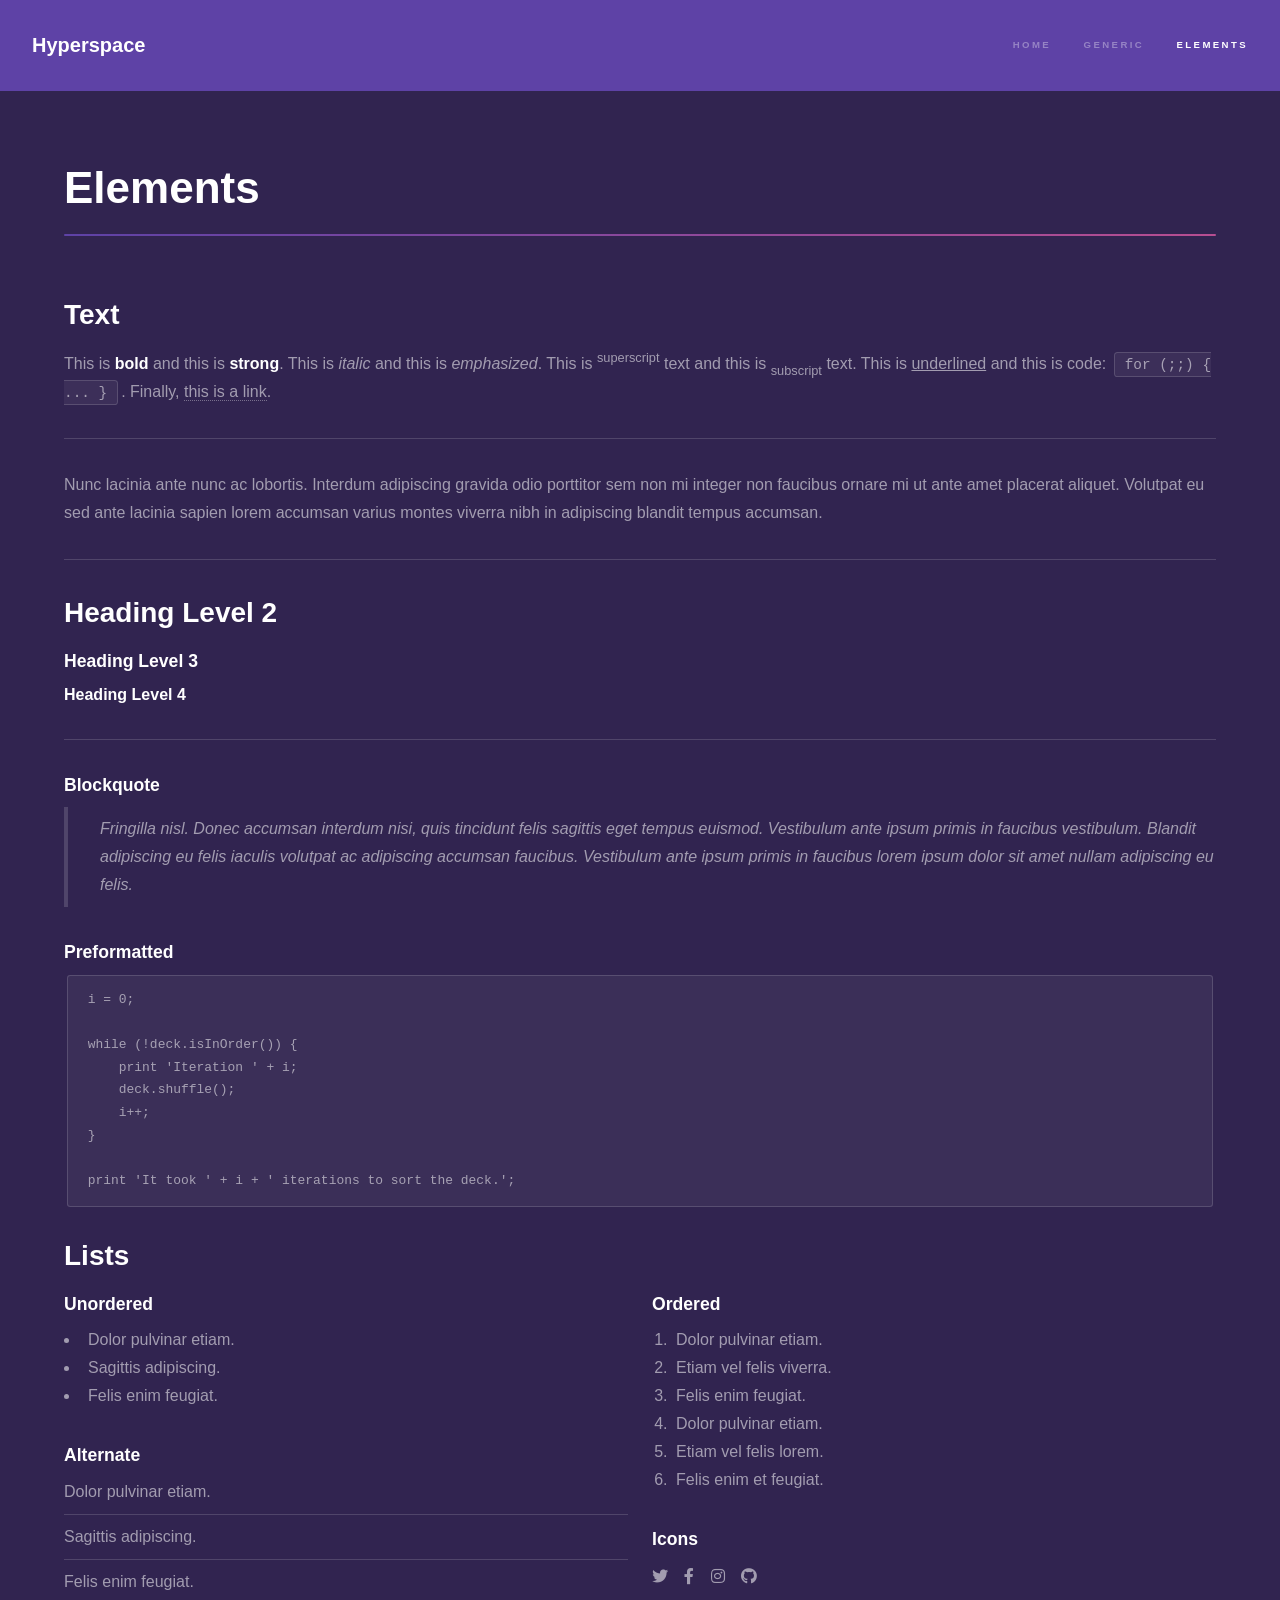
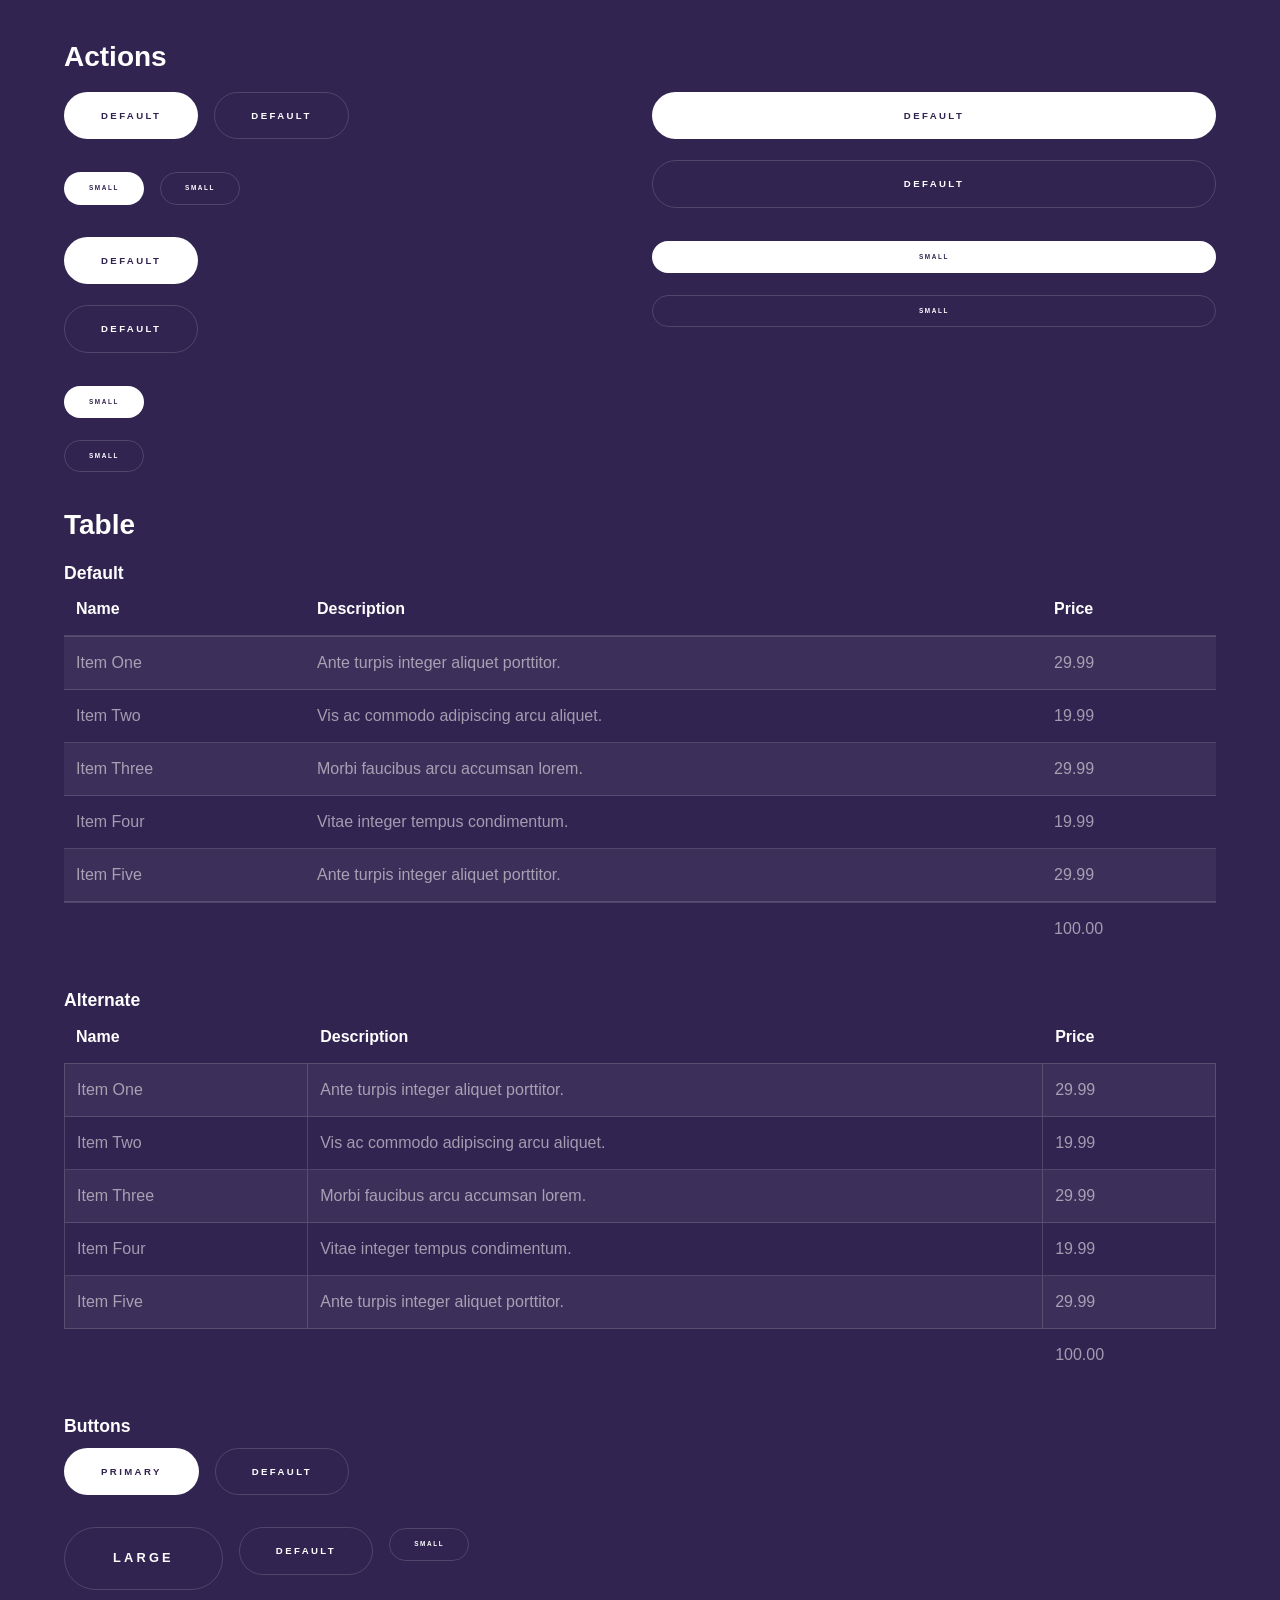
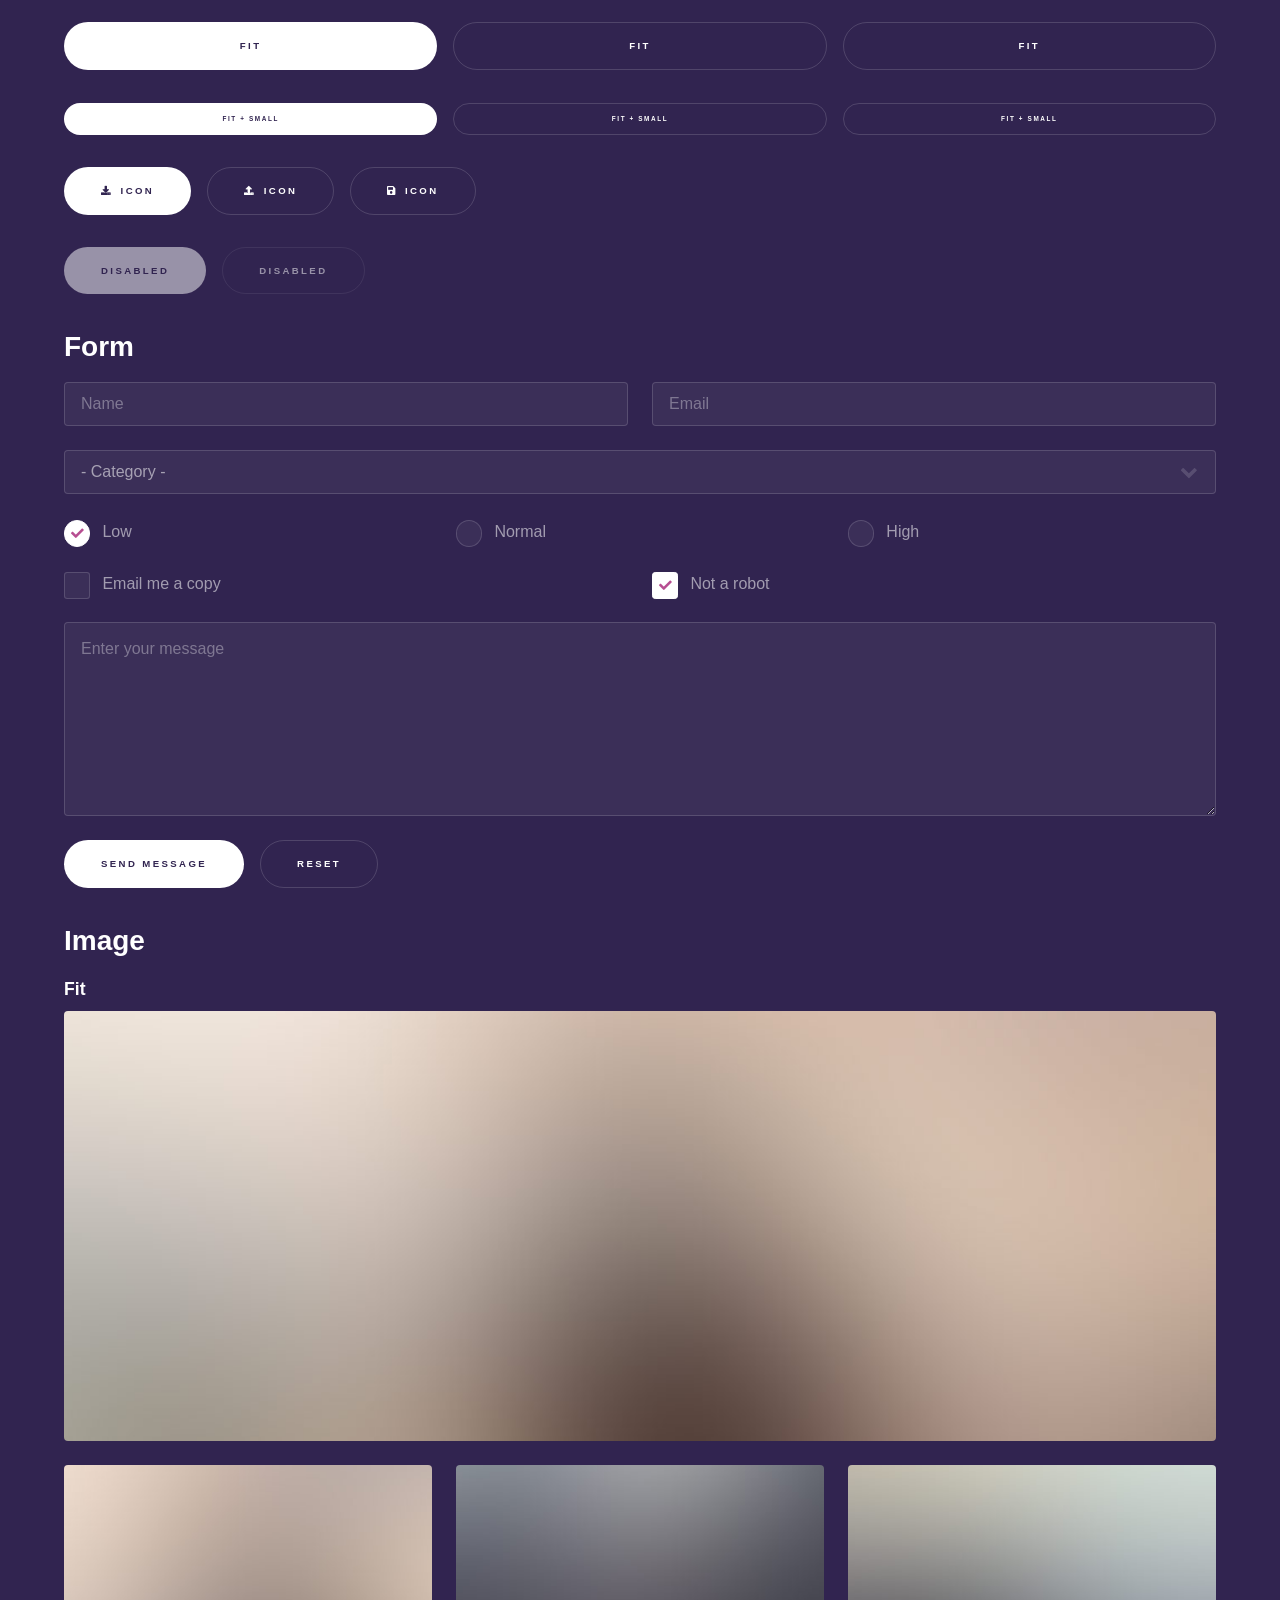
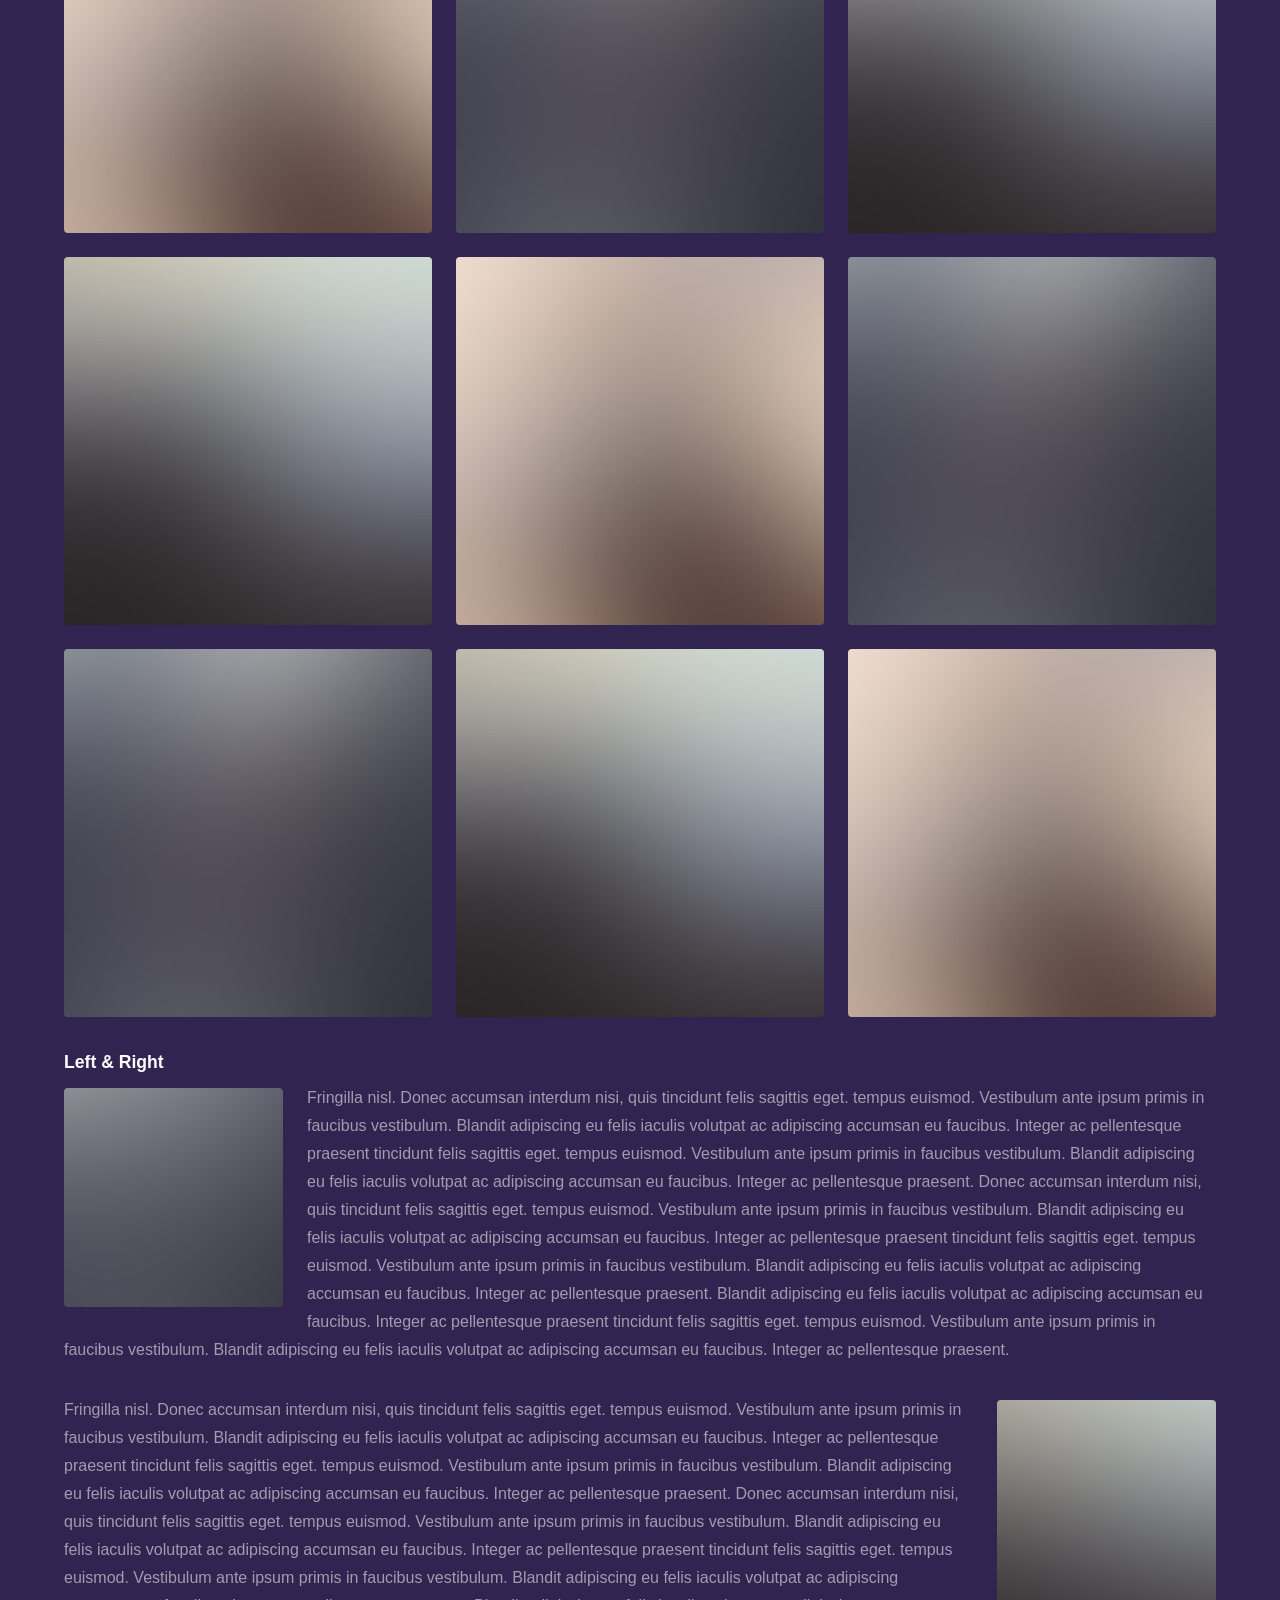
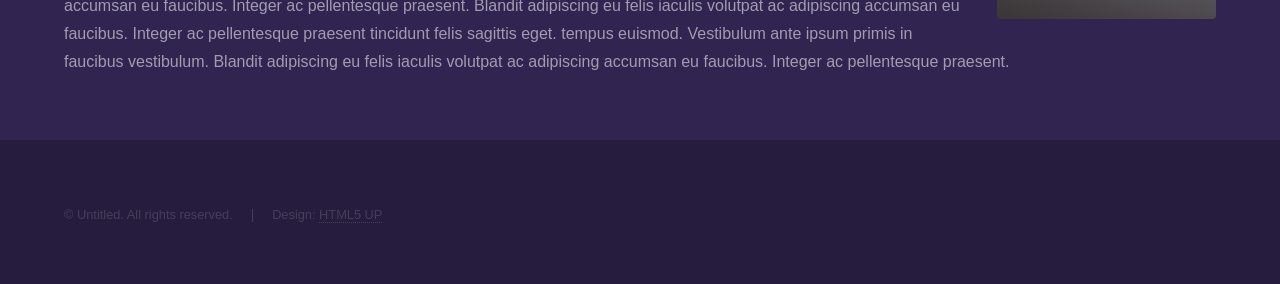
<file: elements.html>
<!DOCTYPE HTML>
<!--
	Hyperspace by HTML5 UP
	html5up.net | @ajlkn
	Free for personal and commercial use under the CCA 3.0 license (html5up.net/license)
-->
<html>
	<head>
		<title>Elements - Hyperspace by HTML5 UP</title>
		<meta charset="utf-8" />
		<meta name="viewport" content="width=device-width, initial-scale=1, user-scalable=no" />
		<link rel="stylesheet" href="assets/css/main.css" />
		<noscript><link rel="stylesheet" href="assets/css/noscript.css" /></noscript>
	</head>
	<body class="is-preload">

		<!-- Header -->
			<header id="header">
				<a href="index.html" class="title">Hyperspace</a>
				<nav>
					<ul>
						<li><a href="index.html">Home</a></li>
						<li><a href="generic.html">Generic</a></li>
						<li><a href="elements.html"  class="active">Elements</a></li>
					</ul>
				</nav>
			</header>

		<!-- Wrapper -->
			<div id="wrapper">

				<!-- Main -->
					<section id="main" class="wrapper">
						<div class="inner">
							<h1 class="major">Elements</h1>

							<!-- Text -->
								<section>
									<h2>Text</h2>
									<p>This is <b>bold</b> and this is <strong>strong</strong>. This is <i>italic</i> and this is <em>emphasized</em>.
									This is <sup>superscript</sup> text and this is <sub>subscript</sub> text.
									This is <u>underlined</u> and this is code: <code>for (;;) { ... }</code>. Finally, <a href="#">this is a link</a>.</p>
									<hr />
									<p>Nunc lacinia ante nunc ac lobortis. Interdum adipiscing gravida odio porttitor sem non mi integer non faucibus ornare mi ut ante amet placerat aliquet. Volutpat eu sed ante lacinia sapien lorem accumsan varius montes viverra nibh in adipiscing blandit tempus accumsan.</p>
									<hr />
									<h2>Heading Level 2</h2>
									<h3>Heading Level 3</h3>
									<h4>Heading Level 4</h4>
									<hr />
									<h3>Blockquote</h3>
									<blockquote>Fringilla nisl. Donec accumsan interdum nisi, quis tincidunt felis sagittis eget tempus euismod. Vestibulum ante ipsum primis in faucibus vestibulum. Blandit adipiscing eu felis iaculis volutpat ac adipiscing accumsan faucibus. Vestibulum ante ipsum primis in faucibus lorem ipsum dolor sit amet nullam adipiscing eu felis.</blockquote>
									<h3>Preformatted</h3>
									<pre><code>i = 0;

while (!deck.isInOrder()) {
    print 'Iteration ' + i;
    deck.shuffle();
    i++;
}

print 'It took ' + i + ' iterations to sort the deck.';</code></pre>
								</section>

							<!-- Lists -->
								<section>
									<h2>Lists</h2>
									<div class="row">
										<div class="col-6 col-12-medium">
											<h3>Unordered</h3>
											<ul>
												<li>Dolor pulvinar etiam.</li>
												<li>Sagittis adipiscing.</li>
												<li>Felis enim feugiat.</li>
											</ul>
											<h3>Alternate</h3>
											<ul class="alt">
												<li>Dolor pulvinar etiam.</li>
												<li>Sagittis adipiscing.</li>
												<li>Felis enim feugiat.</li>
											</ul>
										</div>
										<div class="col-6 col-12-medium">
											<h3>Ordered</h3>
											<ol>
												<li>Dolor pulvinar etiam.</li>
												<li>Etiam vel felis viverra.</li>
												<li>Felis enim feugiat.</li>
												<li>Dolor pulvinar etiam.</li>
												<li>Etiam vel felis lorem.</li>
												<li>Felis enim et feugiat.</li>
											</ol>
											<h3>Icons</h3>
											<ul class="icons">
												<li><a href="#" class="icon brands fa-twitter"><span class="label">Twitter</span></a></li>
												<li><a href="#" class="icon brands fa-facebook-f"><span class="label">Facebook</span></a></li>
												<li><a href="#" class="icon brands fa-instagram"><span class="label">Instagram</span></a></li>
												<li><a href="#" class="icon brands fa-github"><span class="label">Github</span></a></li>
											</ul>
										</div>
									</div>
									<h2>Actions</h2>
									<div class="row">
										<div class="col-6 col-12-medium">
											<ul class="actions">
												<li><a href="#" class="button primary">Default</a></li>
												<li><a href="#" class="button">Default</a></li>
											</ul>
											<ul class="actions small">
												<li><a href="#" class="button primary small">Small</a></li>
												<li><a href="#" class="button small">Small</a></li>
											</ul>
											<ul class="actions stacked">
												<li><a href="#" class="button primary">Default</a></li>
												<li><a href="#" class="button">Default</a></li>
											</ul>
											<ul class="actions stacked">
												<li><a href="#" class="button primary small">Small</a></li>
												<li><a href="#" class="button small">Small</a></li>
											</ul>
										</div>
										<div class="col-6 col-12-medium">
											<ul class="actions stacked">
												<li><a href="#" class="button primary fit">Default</a></li>
												<li><a href="#" class="button fit">Default</a></li>
											</ul>
											<ul class="actions stacked">
												<li><a href="#" class="button primary small fit">Small</a></li>
												<li><a href="#" class="button small fit">Small</a></li>
											</ul>
										</div>
									</div>
								</section>

							<!-- Table -->
								<section>
									<h2>Table</h2>
									<h3>Default</h3>
									<div class="table-wrapper">
										<table>
											<thead>
												<tr>
													<th>Name</th>
													<th>Description</th>
													<th>Price</th>
												</tr>
											</thead>
											<tbody>
												<tr>
													<td>Item One</td>
													<td>Ante turpis integer aliquet porttitor.</td>
													<td>29.99</td>
												</tr>
												<tr>
													<td>Item Two</td>
													<td>Vis ac commodo adipiscing arcu aliquet.</td>
													<td>19.99</td>
												</tr>
												<tr>
													<td>Item Three</td>
													<td> Morbi faucibus arcu accumsan lorem.</td>
													<td>29.99</td>
												</tr>
												<tr>
													<td>Item Four</td>
													<td>Vitae integer tempus condimentum.</td>
													<td>19.99</td>
												</tr>
												<tr>
													<td>Item Five</td>
													<td>Ante turpis integer aliquet porttitor.</td>
													<td>29.99</td>
												</tr>
											</tbody>
											<tfoot>
												<tr>
													<td colspan="2"></td>
													<td>100.00</td>
												</tr>
											</tfoot>
										</table>
									</div>

									<h3>Alternate</h3>
									<div class="table-wrapper">
										<table class="alt">
											<thead>
												<tr>
													<th>Name</th>
													<th>Description</th>
													<th>Price</th>
												</tr>
											</thead>
											<tbody>
												<tr>
													<td>Item One</td>
													<td>Ante turpis integer aliquet porttitor.</td>
													<td>29.99</td>
												</tr>
												<tr>
													<td>Item Two</td>
													<td>Vis ac commodo adipiscing arcu aliquet.</td>
													<td>19.99</td>
												</tr>
												<tr>
													<td>Item Three</td>
													<td> Morbi faucibus arcu accumsan lorem.</td>
													<td>29.99</td>
												</tr>
												<tr>
													<td>Item Four</td>
													<td>Vitae integer tempus condimentum.</td>
													<td>19.99</td>
												</tr>
												<tr>
													<td>Item Five</td>
													<td>Ante turpis integer aliquet porttitor.</td>
													<td>29.99</td>
												</tr>
											</tbody>
											<tfoot>
												<tr>
													<td colspan="2"></td>
													<td>100.00</td>
												</tr>
											</tfoot>
										</table>
									</div>
								</section>

							<!-- Buttons -->
								<section>
									<h3>Buttons</h3>
									<ul class="actions">
										<li><a href="#" class="button primary">Primary</a></li>
										<li><a href="#" class="button">Default</a></li>
									</ul>
									<ul class="actions">
										<li><a href="#" class="button large">Large</a></li>
										<li><a href="#" class="button">Default</a></li>
										<li><a href="#" class="button small">Small</a></li>
									</ul>
									<ul class="actions fit">
										<li><a href="#" class="button primary fit">Fit</a></li>
										<li><a href="#" class="button fit">Fit</a></li>
										<li><a href="#" class="button fit">Fit</a></li>
									</ul>
									<ul class="actions fit small">
										<li><a href="#" class="button primary fit small">Fit + Small</a></li>
										<li><a href="#" class="button fit small">Fit + Small</a></li>
										<li><a href="#" class="button fit small">Fit + Small</a></li>
									</ul>
									<ul class="actions">
										<li><a href="#" class="button primary icon solid fa-download">Icon</a></li>
										<li><a href="#" class="button icon solid fa-upload">Icon</a></li>
										<li><a href="#" class="button icon solid fa-save">Icon</a></li>
									</ul>
									<ul class="actions">
										<li><span class="button primary disabled">Disabled</span></li>
										<li><span class="button disabled">Disabled</span></li>
									</ul>
								</section>

							<!-- Form -->
								<section>
									<h2>Form</h2>
									<form method="post" action="#">
										<div class="row gtr-uniform">
											<div class="col-6 col-12-xsmall">
												<input type="text" name="demo-name" id="demo-name" value="" placeholder="Name" />
											</div>
											<div class="col-6 col-12-xsmall">
												<input type="email" name="demo-email" id="demo-email" value="" placeholder="Email" />
											</div>
											<div class="col-12">
												<select name="demo-category" id="demo-category">
													<option value="">- Category -</option>
													<option value="1">Manufacturing</option>
													<option value="1">Shipping</option>
													<option value="1">Administration</option>
													<option value="1">Human Resources</option>
												</select>
											</div>
											<div class="col-4 col-12-small">
												<input type="radio" id="demo-priority-low" name="demo-priority" checked>
												<label for="demo-priority-low">Low</label>
											</div>
											<div class="col-4 col-12-small">
												<input type="radio" id="demo-priority-normal" name="demo-priority">
												<label for="demo-priority-normal">Normal</label>
											</div>
											<div class="col-4 col-12-small">
												<input type="radio" id="demo-priority-high" name="demo-priority">
												<label for="demo-priority-high">High</label>
											</div>
											<div class="col-6 col-12-small">
												<input type="checkbox" id="demo-copy" name="demo-copy">
												<label for="demo-copy">Email me a copy</label>
											</div>
											<div class="col-6 col-12-small">
												<input type="checkbox" id="demo-human" name="demo-human" checked>
												<label for="demo-human">Not a robot</label>
											</div>
											<div class="col-12">
												<textarea name="demo-message" id="demo-message" placeholder="Enter your message" rows="6"></textarea>
											</div>
											<div class="col-12">
												<ul class="actions">
													<li><input type="submit" value="Send Message" class="primary" /></li>
													<li><input type="reset" value="Reset" /></li>
												</ul>
											</div>
										</div>
									</form>
								</section>

							<!-- Image -->
								<section>
									<h2>Image</h2>
									<h3>Fit</h3>
									<div class="box alt">
										<div class="row gtr-uniform">
											<div class="col-12"><span class="image fit"><img src="images/pic04.jpg" alt="" /></span></div>
											<div class="col-4"><span class="image fit"><img src="images/pic01.jpg" alt="" /></span></div>
											<div class="col-4"><span class="image fit"><img src="images/pic02.jpg" alt="" /></span></div>
											<div class="col-4"><span class="image fit"><img src="images/pic03.jpg" alt="" /></span></div>
											<div class="col-4"><span class="image fit"><img src="images/pic03.jpg" alt="" /></span></div>
											<div class="col-4"><span class="image fit"><img src="images/pic01.jpg" alt="" /></span></div>
											<div class="col-4"><span class="image fit"><img src="images/pic02.jpg" alt="" /></span></div>
											<div class="col-4"><span class="image fit"><img src="images/pic02.jpg" alt="" /></span></div>
											<div class="col-4"><span class="image fit"><img src="images/pic03.jpg" alt="" /></span></div>
											<div class="col-4"><span class="image fit"><img src="images/pic01.jpg" alt="" /></span></div>
										</div>
									</div>
									<h3>Left &amp; Right</h3>
									<p><span class="image left"><img src="images/pic05.jpg" alt="" /></span>Fringilla nisl. Donec accumsan interdum nisi, quis tincidunt felis sagittis eget. tempus euismod. Vestibulum ante ipsum primis in faucibus vestibulum. Blandit adipiscing eu felis iaculis volutpat ac adipiscing accumsan eu faucibus. Integer ac pellentesque praesent tincidunt felis sagittis eget. tempus euismod. Vestibulum ante ipsum primis in faucibus vestibulum. Blandit adipiscing eu felis iaculis volutpat ac adipiscing accumsan eu faucibus. Integer ac pellentesque praesent. Donec accumsan interdum nisi, quis tincidunt felis sagittis eget. tempus euismod. Vestibulum ante ipsum primis in faucibus vestibulum. Blandit adipiscing eu felis iaculis volutpat ac adipiscing accumsan eu faucibus. Integer ac pellentesque praesent tincidunt felis sagittis eget. tempus euismod. Vestibulum ante ipsum primis in faucibus vestibulum. Blandit adipiscing eu felis iaculis volutpat ac adipiscing accumsan eu faucibus. Integer ac pellentesque praesent. Blandit adipiscing eu felis iaculis volutpat ac adipiscing accumsan eu faucibus. Integer ac pellentesque praesent tincidunt felis sagittis eget. tempus euismod. Vestibulum ante ipsum primis in faucibus vestibulum. Blandit adipiscing eu felis iaculis volutpat ac adipiscing accumsan eu faucibus. Integer ac pellentesque praesent.</p>
									<p><span class="image right"><img src="images/pic06.jpg" alt="" /></span>Fringilla nisl. Donec accumsan interdum nisi, quis tincidunt felis sagittis eget. tempus euismod. Vestibulum ante ipsum primis in faucibus vestibulum. Blandit adipiscing eu felis iaculis volutpat ac adipiscing accumsan eu faucibus. Integer ac pellentesque praesent tincidunt felis sagittis eget. tempus euismod. Vestibulum ante ipsum primis in faucibus vestibulum. Blandit adipiscing eu felis iaculis volutpat ac adipiscing accumsan eu faucibus. Integer ac pellentesque praesent. Donec accumsan interdum nisi, quis tincidunt felis sagittis eget. tempus euismod. Vestibulum ante ipsum primis in faucibus vestibulum. Blandit adipiscing eu felis iaculis volutpat ac adipiscing accumsan eu faucibus. Integer ac pellentesque praesent tincidunt felis sagittis eget. tempus euismod. Vestibulum ante ipsum primis in faucibus vestibulum. Blandit adipiscing eu felis iaculis volutpat ac adipiscing accumsan eu faucibus. Integer ac pellentesque praesent. Blandit adipiscing eu felis iaculis volutpat ac adipiscing accumsan eu faucibus. Integer ac pellentesque praesent tincidunt felis sagittis eget. tempus euismod. Vestibulum ante ipsum primis in faucibus vestibulum. Blandit adipiscing eu felis iaculis volutpat ac adipiscing accumsan eu faucibus. Integer ac pellentesque praesent.</p>
								</section>

						</div>
					</section>

			</div>

		<!-- Footer -->
			<footer id="footer" class="wrapper alt">
				<div class="inner">
					<ul class="menu">
						<li>&copy; Untitled. All rights reserved.</li><li>Design: <a href="http://html5up.net">HTML5 UP</a></li>
					</ul>
				</div>
			</footer>

		<!-- Scripts -->
			<script src="assets/js/jquery.min.js"></script>
			<script src="assets/js/jquery.scrollex.min.js"></script>
			<script src="assets/js/jquery.scrolly.min.js"></script>
			<script src="assets/js/browser.min.js"></script>
			<script src="assets/js/breakpoints.min.js"></script>
			<script src="assets/js/util.js"></script>
			<script src="assets/js/main.js"></script>

	</body>
</html>
</file>
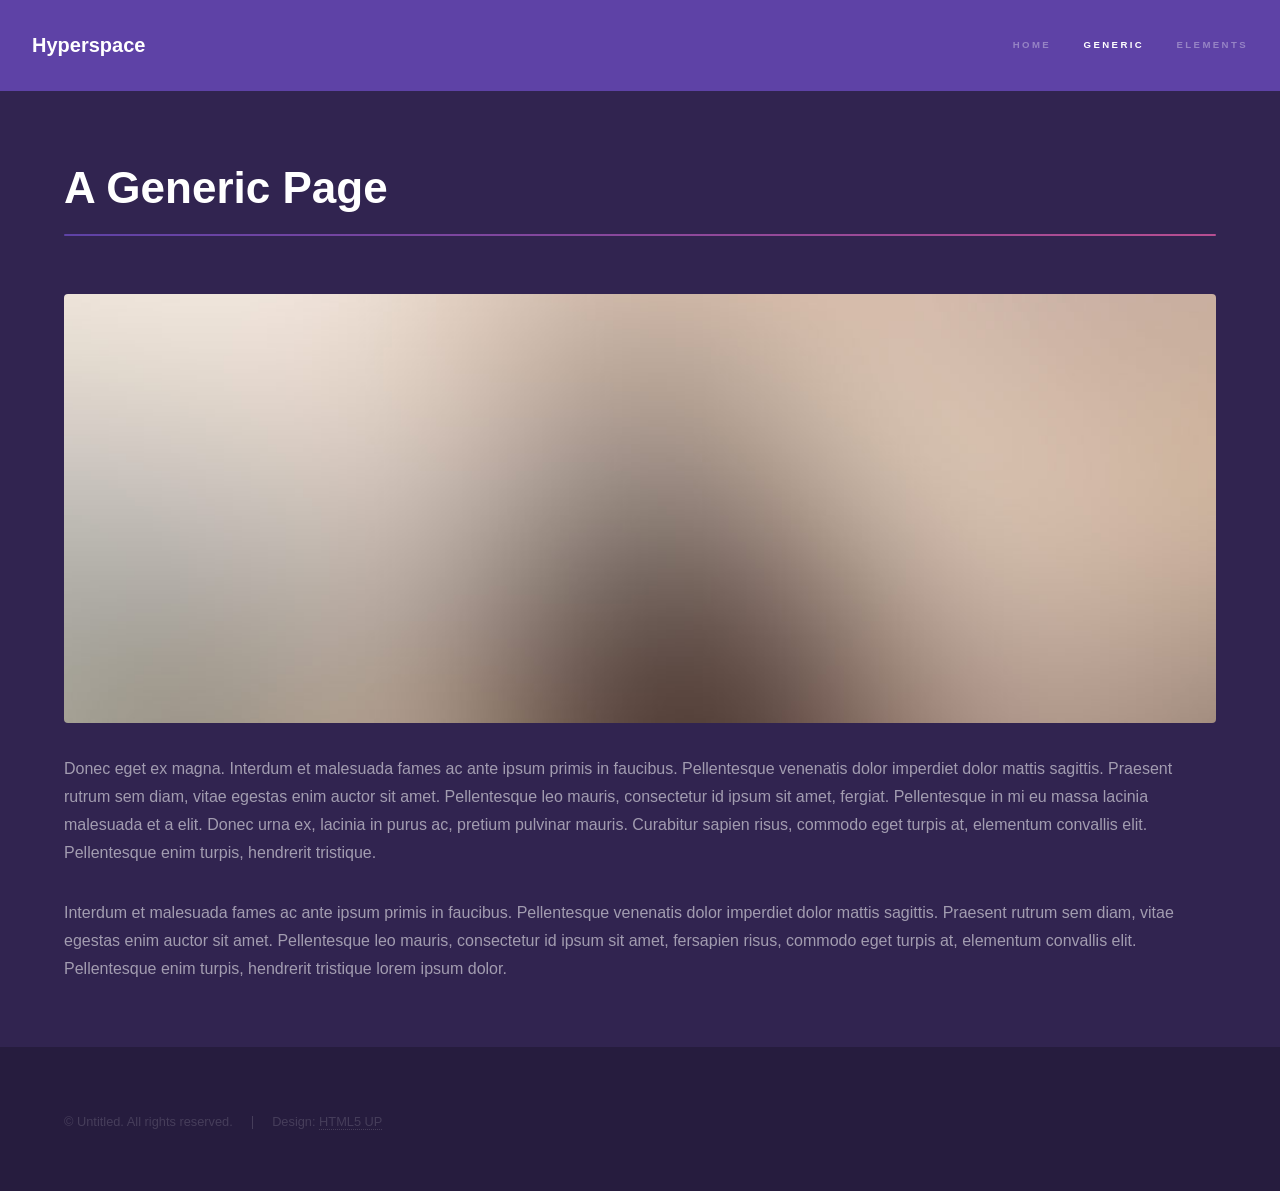
<file: generic.html>
<!DOCTYPE HTML>
<!--
	Hyperspace by HTML5 UP
	html5up.net | @ajlkn
	Free for personal and commercial use under the CCA 3.0 license (html5up.net/license)
-->
<html>
	<head>
		<title>Generic - Hyperspace by HTML5 UP</title>
		<meta charset="utf-8" />
		<meta name="viewport" content="width=device-width, initial-scale=1, user-scalable=no" />
		<link rel="stylesheet" href="assets/css/main.css" />
		<noscript><link rel="stylesheet" href="assets/css/noscript.css" /></noscript>
	</head>
	<body class="is-preload">

		<!-- Header -->
			<header id="header">
				<a href="index.html" class="title">Hyperspace</a>
				<nav>
					<ul>
						<li><a href="index.html">Home</a></li>
						<li><a href="generic.html" class="active">Generic</a></li>
						<li><a href="elements.html">Elements</a></li>
					</ul>
				</nav>
			</header>

		<!-- Wrapper -->
			<div id="wrapper">

				<!-- Main -->
					<section id="main" class="wrapper">
						<div class="inner">
							<h1 class="major">A Generic Page</h1>
							<span class="image fit"><img src="images/pic04.jpg" alt="" /></span>
							<p>Donec eget ex magna. Interdum et malesuada fames ac ante ipsum primis in faucibus. Pellentesque venenatis dolor imperdiet dolor mattis sagittis. Praesent rutrum sem diam, vitae egestas enim auctor sit amet. Pellentesque leo mauris, consectetur id ipsum sit amet, fergiat. Pellentesque in mi eu massa lacinia malesuada et a elit. Donec urna ex, lacinia in purus ac, pretium pulvinar mauris. Curabitur sapien risus, commodo eget turpis at, elementum convallis elit. Pellentesque enim turpis, hendrerit tristique.</p>
							<p>Interdum et malesuada fames ac ante ipsum primis in faucibus. Pellentesque venenatis dolor imperdiet dolor mattis sagittis. Praesent rutrum sem diam, vitae egestas enim auctor sit amet. Pellentesque leo mauris, consectetur id ipsum sit amet, fersapien risus, commodo eget turpis at, elementum convallis elit. Pellentesque enim turpis, hendrerit tristique lorem ipsum dolor.</p>
						</div>
					</section>

			</div>

		<!-- Footer -->
			<footer id="footer" class="wrapper alt">
				<div class="inner">
					<ul class="menu">
						<li>&copy; Untitled. All rights reserved.</li><li>Design: <a href="http://html5up.net">HTML5 UP</a></li>
					</ul>
				</div>
			</footer>

		<!-- Scripts -->
			<script src="assets/js/jquery.min.js"></script>
			<script src="assets/js/jquery.scrollex.min.js"></script>
			<script src="assets/js/jquery.scrolly.min.js"></script>
			<script src="assets/js/browser.min.js"></script>
			<script src="assets/js/breakpoints.min.js"></script>
			<script src="assets/js/util.js"></script>
			<script src="assets/js/main.js"></script>

	</body>
</html>
</file>
<file: assets/css/noscript.css>
/*
	Hyperspace by HTML5 UP
	html5up.net | @ajlkn
	Free for personal and commercial use under the CCA 3.0 license (html5up.net/license)
*/

/* Spotlights */

	.spotlights > section > .image:before {
		opacity: 0 !important;
	}

	.spotlights > section > .content > .inner {
		-moz-transform: none !important;
		-webkit-transform: none !important;
		-ms-transform: none !important;
		transform: none !important;
		opacity: 1 !important;
	}

/* Wrapper */

	.wrapper > .inner {
		opacity: 1 !important;
		-moz-transform: none !important;
		-webkit-transform: none !important;
		-ms-transform: none !important;
		transform: none !important;
	}

/* Sidebar */

	#sidebar > .inner {
		opacity: 1 !important;
	}

	#sidebar nav > ul > li {
		-moz-transform: none !important;
		-webkit-transform: none !important;
		-ms-transform: none !important;
		transform: none !important;
		
		opacity: 1 !important;
	}
</file>
<file: assets/css/main.css>
@import url(fontawesome-all.min.css);

/*
	Hyperspace by HTML5 UP
	html5up.net | @ajlkn
	Free for personal and commercial use under the CCA 3.0 license (html5up.net/license)
*/

html, body, div, span, applet, object,
iframe, h1, h2, h3, h4, h5, h6, p, blockquote,
pre, a, abbr, acronym, address, big, cite,
code, del, dfn, em, img, ins, kbd, q, s, samp,
small, strike, strong, sub, sup, tt, var, b,
u, i, center, dl, dt, dd, ol, ul, li, fieldset,
form, label, legend, table, caption, tbody,
tfoot, thead, tr, th, td, article, aside,
canvas, details, embed, figure, figcaption,
footer, header, hgroup, menu, nav, output, ruby,
section, summary, time, mark, audio, video {
	margin: 0;
	padding: 0;
	border: 0;
	font-size: 100%;
	font: inherit;
	vertical-align: baseline;}

article, aside, details, figcaption, figure,
footer, header, hgroup, menu, nav, section {
	display: block;}

body {
	line-height: 1;
}

ol, ul {
	list-style: none;
}

blockquote, q {
	quotes: none;
}

	blockquote:before, blockquote:after, q:before, q:after {
		content: '';
		content: none;
	}

table {
	border-collapse: collapse;
	border-spacing: 0;
}

body {
	-webkit-text-size-adjust: none;
}

mark {
	background-color: transparent;
	color: inherit;
}

input::-moz-focus-inner {
	border: 0;
	padding: 0;
}

input, select, textarea {
	-moz-appearance: none;
	-webkit-appearance: none;
	-ms-appearance: none;
	appearance: none;
}

/* Basic */

	@-ms-viewport {
		width: device-width;
	}

	body {
		-ms-overflow-style: scrollbar;
	}

	@media screen and (max-width: 480px) {

		html, body {
			min-width: 320px;
		}

	}

	html {
		box-sizing: border-box;
	}

	*, *:before, *:after {
		box-sizing: inherit;
	}

	body {
		background: #312450;
	}

		body.is-preload *, body.is-preload *:before, body.is-preload *:after {
			-moz-animation: none !important;
			-webkit-animation: none !important;
			-ms-animation: none !important;
			animation: none !important;
			-moz-transition: none !important;
			-webkit-transition: none !important;
			-ms-transition: none !important;
			transition: none !important;
		}

/* Type */

	body, input, select, textarea {
		color: rgba(255, 255, 255, 0.55);
		font-family: Arial, Helvetica, sans-serif;
		font-size: 16.5pt;
		font-weight: normal;
		line-height: 1.75;
	}

		@media screen and (max-width: 1680px) {

			body, input, select, textarea {
				font-size: 13pt;
			}

		}

		@media screen and (max-width: 1280px) {

			body, input, select, textarea {
				font-size: 12pt;
			}

		}

		@media screen and (max-width: 360px) {

			body, input, select, textarea {
				font-size: 11pt;
			}

		}

	a {
		-moz-transition: color 0.2s ease, border-bottom-color 0.2s ease;
		-webkit-transition: color 0.2s ease, border-bottom-color 0.2s ease;
		-ms-transition: color 0.2s ease, border-bottom-color 0.2s ease;
		transition: color 0.2s ease, border-bottom-color 0.2s ease;
		border-bottom: dotted 1px rgba(255, 255, 255, 0.35);
		color: inherit;
		text-decoration: none;
	}

		a:hover {
			border-bottom-color: transparent;
			color: #ffffff;
		}

	strong, b {
		color: #ffffff;
		font-weight: bold;
	}

	em, i {
		font-style: italic;
	}

	p {
		margin: 0 0 2em 0;
	}

	h1, h2, h3, h4, h5, h6 {
		color: #ffffff;
		font-weight: bold;
		line-height: 1.5;
		margin: 0 0 0.5em 0;
	}

		h1 a, h2 a, h3 a, h4 a, h5 a, h6 a {
			color: inherit;
			text-decoration: none;
		}

	h1 {
		font-size: 2.75em;
	}

		h1.major {
			margin: 0 0 1.3em 0;
			position: relative;
			padding-bottom: 0.35em;
		}

			h1.major:after {
				background-image: -moz-linear-gradient(to right, #5e42a6, #b74e91);
				background-image: -webkit-linear-gradient(to right, #5e42a6, #b74e91);
				background-image: -ms-linear-gradient(to right, #5e42a6, #b74e91);
				background-image: linear-gradient(to right, #5e42a6, #b74e91);
				-moz-transition: max-width 0.2s ease;
				-webkit-transition: max-width 0.2s ease;
				-ms-transition: max-width 0.2s ease;
				transition: max-width 0.2s ease;
				border-radius: 0.2em;
				bottom: 0;
				content: '';
				height: 0.05em;
				position: absolute;
				right: 0;
				width: 100%;
			}

	h2 {
		font-size: 1.75em;
	}

	h3 {
		font-size: 1.1em;
	}

	h4 {
		font-size: 1em;
	}

	h5 {
		font-size: 0.8em;
	}

	h6 {
		font-size: 0.6em;
	}

	@media screen and (max-width: 736px) {

		h1 {
			font-size: 2em;
		}

		h2 {
			font-size: 1.25em;
		}

		h3 {
			font-size: 1em;
		}

		h4 {
			font-size: 0.8em;
		}

		h5 {
			font-size: 0.6em;
		}

		h6 {
			font-size: 0.6em;
		}

	}

	sub {
		font-size: 0.8em;
		position: relative;
		top: 0.5em;
	}

	sup {
		font-size: 0.8em;
		position: relative;
		top: -0.5em;
	}

	blockquote {
		border-left: solid 4px rgba(255, 255, 255, 0.15);
		font-style: italic;
		margin: 0 0 2em 0;
		padding: 0.5em 0 0.5em 2em;
	}

	code {
		background: rgba(255, 255, 255, 0.05);
		border-radius: 0.25em;
		border: solid 1px rgba(255, 255, 255, 0.15);
		font-family: "Courier New", monospace;
		font-size: 0.9em;
		margin: 0 0.25em;
		padding: 0.25em 0.65em;
	}

	pre {
		-webkit-overflow-scrolling: touch;
		font-family: "Courier New", monospace;
		font-size: 0.9em;
		margin: 0 0 2em 0;
	}

		pre code {
			display: block;
			line-height: 1.75em;
			padding: 1em 1.5em;
			overflow-x: auto;
		}

	hr {
		border: 0;
		border-bottom: solid 1px rgba(255, 255, 255, 0.15);
		margin: 2em 0;
	}

		hr.major {
			margin: 3em 0;
		}

	.align-left {
		text-align: left;
	}

	.align-center {
		text-align: center;
	}

	.align-right {
		text-align: right;
	}

/* Row */

	.row {
		display: flex;
		flex-wrap: wrap;
		box-sizing: border-box;
		align-items: stretch;
	}

		.row > * {
			box-sizing: border-box;
		}

		.row.gtr-uniform > * > :last-child {
			margin-bottom: 0;
		}

		.row.aln-left {
			justify-content: flex-start;
		}

		.row.aln-center {
			justify-content: center;
		}

		.row.aln-right {
			justify-content: flex-end;
		}

		.row.aln-top {
			align-items: flex-start;
		}

		.row.aln-middle {
			align-items: center;
		}

		.row.aln-bottom {
			align-items: flex-end;
		}

		.row > .imp {
			order: -1;
		}

		.row > .col-1 {
			width: 8.33333%;
		}

		.row > .off-1 {
			margin-left: 8.33333%;
		}

		.row > .col-2 {
			width: 16.66667%;
		}

		.row > .off-2 {
			margin-left: 16.66667%;
		}

		.row > .col-3 {
			width: 25%;
		}

		.row > .off-3 {
			margin-left: 25%;
		}

		.row > .col-4 {
			width: 33.33333%;
		}

		.row > .off-4 {
			margin-left: 33.33333%;
		}

		.row > .col-5 {
			width: 41.66667%;
		}

		.row > .off-5 {
			margin-left: 41.66667%;
		}

		.row > .col-6 {
			width: 50%;
		}

		.row > .off-6 {
			margin-left: 50%;
		}

		.row > .col-7 {
			width: 58.33333%;
		}

		.row > .off-7 {
			margin-left: 58.33333%;
		}

		.row > .col-8 {
			width: 66.66667%;
		}

		.row > .off-8 {
			margin-left: 66.66667%;
		}

		.row > .col-9 {
			width: 75%;
		}

		.row > .off-9 {
			margin-left: 75%;
		}

		.row > .col-10 {
			width: 83.33333%;
		}

		.row > .off-10 {
			margin-left: 83.33333%;
		}

		.row > .col-11 {
			width: 91.66667%;
		}

		.row > .off-11 {
			margin-left: 91.66667%;
		}

		.row > .col-12 {
			width: 100%;
		}

		.row > .off-12 {
			margin-left: 100%;
		}

		.row.gtr-0 {
			margin-top: 0;
			margin-left: 0em;
		}

			.row.gtr-0 > * {
				padding: 0 0 0 0em;
			}

			.row.gtr-0.gtr-uniform {
				margin-top: 0em;
			}

				.row.gtr-0.gtr-uniform > * {
					padding-top: 0em;
				}

		.row.gtr-25 {
			margin-top: 0;
			margin-left: -0.375em;
		}

			.row.gtr-25 > * {
				padding: 0 0 0 0.375em;
			}

			.row.gtr-25.gtr-uniform {
				margin-top: -0.375em;
			}

				.row.gtr-25.gtr-uniform > * {
					padding-top: 0.375em;
				}

		.row.gtr-50 {
			margin-top: 0;
			margin-left: -0.75em;
		}

			.row.gtr-50 > * {
				padding: 0 0 0 0.75em;
			}

			.row.gtr-50.gtr-uniform {
				margin-top: -0.75em;
			}

				.row.gtr-50.gtr-uniform > * {
					padding-top: 0.75em;
				}

		.row {
			margin-top: 0;
			margin-left: -1.5em;
		}

			.row > * {
				padding: 0 0 0 1.5em;
			}

			.row.gtr-uniform {
				margin-top: -1.5em;
			}

				.row.gtr-uniform > * {
					padding-top: 1.5em;
				}

		.row.gtr-150 {
			margin-top: 0;
			margin-left: -2.25em;
		}

			.row.gtr-150 > * {
				padding: 0 0 0 2.25em;
			}

			.row.gtr-150.gtr-uniform {
				margin-top: -2.25em;
			}

				.row.gtr-150.gtr-uniform > * {
					padding-top: 2.25em;
				}

		.row.gtr-200 {
			margin-top: 0;
			margin-left: -3em;
		}

			.row.gtr-200 > * {
				padding: 0 0 0 3em;
			}

			.row.gtr-200.gtr-uniform {
				margin-top: -3em;
			}

				.row.gtr-200.gtr-uniform > * {
					padding-top: 3em;
				}

		@media screen and (max-width: 1680px) {

			.row {
				display: flex;
				flex-wrap: wrap;
				box-sizing: border-box;
				align-items: stretch;
			}

				.row > * {
					box-sizing: border-box;
				}

				.row.gtr-uniform > * > :last-child {
					margin-bottom: 0;
				}

				.row.aln-left {
					justify-content: flex-start;
				}

				.row.aln-center {
					justify-content: center;
				}

				.row.aln-right {
					justify-content: flex-end;
				}

				.row.aln-top {
					align-items: flex-start;
				}

				.row.aln-middle {
					align-items: center;
				}

				.row.aln-bottom {
					align-items: flex-end;
				}

				.row > .imp-xlarge {
					order: -1;
				}

				.row > .col-1-xlarge {
					width: 8.33333%;
				}

				.row > .off-1-xlarge {
					margin-left: 8.33333%;
				}

				.row > .col-2-xlarge {
					width: 16.66667%;
				}

				.row > .off-2-xlarge {
					margin-left: 16.66667%;
				}

				.row > .col-3-xlarge {
					width: 25%;
				}

				.row > .off-3-xlarge {
					margin-left: 25%;
				}

				.row > .col-4-xlarge {
					width: 33.33333%;
				}

				.row > .off-4-xlarge {
					margin-left: 33.33333%;
				}

				.row > .col-5-xlarge {
					width: 41.66667%;
				}

				.row > .off-5-xlarge {
					margin-left: 41.66667%;
				}

				.row > .col-6-xlarge {
					width: 50%;
				}

				.row > .off-6-xlarge {
					margin-left: 50%;
				}

				.row > .col-7-xlarge {
					width: 58.33333%;
				}

				.row > .off-7-xlarge {
					margin-left: 58.33333%;
				}

				.row > .col-8-xlarge {
					width: 66.66667%;
				}

				.row > .off-8-xlarge {
					margin-left: 66.66667%;
				}

				.row > .col-9-xlarge {
					width: 75%;
				}

				.row > .off-9-xlarge {
					margin-left: 75%;
				}

				.row > .col-10-xlarge {
					width: 83.33333%;
				}

				.row > .off-10-xlarge {
					margin-left: 83.33333%;
				}

				.row > .col-11-xlarge {
					width: 91.66667%;
				}

				.row > .off-11-xlarge {
					margin-left: 91.66667%;
				}

				.row > .col-12-xlarge {
					width: 100%;
				}

				.row > .off-12-xlarge {
					margin-left: 100%;
				}

				.row.gtr-0 {
					margin-top: 0;
					margin-left: 0em;
				}

					.row.gtr-0 > * {
						padding: 0 0 0 0em;
					}

					.row.gtr-0.gtr-uniform {
						margin-top: 0em;
					}

						.row.gtr-0.gtr-uniform > * {
							padding-top: 0em;
						}

				.row.gtr-25 {
					margin-top: 0;
					margin-left: -0.375em;
				}

					.row.gtr-25 > * {
						padding: 0 0 0 0.375em;
					}

					.row.gtr-25.gtr-uniform {
						margin-top: -0.375em;
					}

						.row.gtr-25.gtr-uniform > * {
							padding-top: 0.375em;
						}

				.row.gtr-50 {
					margin-top: 0;
					margin-left: -0.75em;
				}

					.row.gtr-50 > * {
						padding: 0 0 0 0.75em;
					}

					.row.gtr-50.gtr-uniform {
						margin-top: -0.75em;
					}

						.row.gtr-50.gtr-uniform > * {
							padding-top: 0.75em;
						}

				.row {
					margin-top: 0;
					margin-left: -1.5em;
				}

					.row > * {
						padding: 0 0 0 1.5em;
					}

					.row.gtr-uniform {
						margin-top: -1.5em;
					}

						.row.gtr-uniform > * {
							padding-top: 1.5em;
						}

				.row.gtr-150 {
					margin-top: 0;
					margin-left: -2.25em;
				}

					.row.gtr-150 > * {
						padding: 0 0 0 2.25em;
					}

					.row.gtr-150.gtr-uniform {
						margin-top: -2.25em;
					}

						.row.gtr-150.gtr-uniform > * {
							padding-top: 2.25em;
						}

				.row.gtr-200 {
					margin-top: 0;
					margin-left: -3em;
				}

					.row.gtr-200 > * {
						padding: 0 0 0 3em;
					}

					.row.gtr-200.gtr-uniform {
						margin-top: -3em;
					}

						.row.gtr-200.gtr-uniform > * {
							padding-top: 3em;
						}

		}

		@media screen and (max-width: 1280px) {

			.row {
				display: flex;
				flex-wrap: wrap;
				box-sizing: border-box;
				align-items: stretch;
			}

				.row > * {
					box-sizing: border-box;
				}

				.row.gtr-uniform > * > :last-child {
					margin-bottom: 0;
				}

				.row.aln-left {
					justify-content: flex-start;
				}

				.row.aln-center {
					justify-content: center;
				}

				.row.aln-right {
					justify-content: flex-end;
				}

				.row.aln-top {
					align-items: flex-start;
				}

				.row.aln-middle {
					align-items: center;
				}

				.row.aln-bottom {
					align-items: flex-end;
				}

				.row > .imp-large {
					order: -1;
				}

				.row > .col-1-large {
					width: 8.33333%;
				}

				.row > .off-1-large {
					margin-left: 8.33333%;
				}

				.row > .col-2-large {
					width: 16.66667%;
				}

				.row > .off-2-large {
					margin-left: 16.66667%;
				}

				.row > .col-3-large {
					width: 25%;
				}

				.row > .off-3-large {
					margin-left: 25%;
				}

				.row > .col-4-large {
					width: 33.33333%;
				}

				.row > .off-4-large {
					margin-left: 33.33333%;
				}

				.row > .col-5-large {
					width: 41.66667%;
				}

				.row > .off-5-large {
					margin-left: 41.66667%;
				}

				.row > .col-6-large {
					width: 50%;
				}

				.row > .off-6-large {
					margin-left: 50%;
				}

				.row > .col-7-large {
					width: 58.33333%;
				}

				.row > .off-7-large {
					margin-left: 58.33333%;
				}

				.row > .col-8-large {
					width: 66.66667%;
				}

				.row > .off-8-large {
					margin-left: 66.66667%;
				}

				.row > .col-9-large {
					width: 75%;
				}

				.row > .off-9-large {
					margin-left: 75%;
				}

				.row > .col-10-large {
					width: 83.33333%;
				}

				.row > .off-10-large {
					margin-left: 83.33333%;
				}

				.row > .col-11-large {
					width: 91.66667%;
				}

				.row > .off-11-large {
					margin-left: 91.66667%;
				}

				.row > .col-12-large {
					width: 100%;
				}

				.row > .off-12-large {
					margin-left: 100%;
				}

				.row.gtr-0 {
					margin-top: 0;
					margin-left: 0em;
				}

					.row.gtr-0 > * {
						padding: 0 0 0 0em;
					}

					.row.gtr-0.gtr-uniform {
						margin-top: 0em;
					}

						.row.gtr-0.gtr-uniform > * {
							padding-top: 0em;
						}

				.row.gtr-25 {
					margin-top: 0;
					margin-left: -0.375em;
				}

					.row.gtr-25 > * {
						padding: 0 0 0 0.375em;
					}

					.row.gtr-25.gtr-uniform {
						margin-top: -0.375em;
					}

						.row.gtr-25.gtr-uniform > * {
							padding-top: 0.375em;
						}

				.row.gtr-50 {
					margin-top: 0;
					margin-left: -0.75em;
				}

					.row.gtr-50 > * {
						padding: 0 0 0 0.75em;
					}

					.row.gtr-50.gtr-uniform {
						margin-top: -0.75em;
					}

						.row.gtr-50.gtr-uniform > * {
							padding-top: 0.75em;
						}

				.row {
					margin-top: 0;
					margin-left: -1.5em;
				}

					.row > * {
						padding: 0 0 0 1.5em;
					}

					.row.gtr-uniform {
						margin-top: -1.5em;
					}

						.row.gtr-uniform > * {
							padding-top: 1.5em;
						}

				.row.gtr-150 {
					margin-top: 0;
					margin-left: -2.25em;
				}

					.row.gtr-150 > * {
						padding: 0 0 0 2.25em;
					}

					.row.gtr-150.gtr-uniform {
						margin-top: -2.25em;
					}

						.row.gtr-150.gtr-uniform > * {
							padding-top: 2.25em;
						}

				.row.gtr-200 {
					margin-top: 0;
					margin-left: -3em;
				}

					.row.gtr-200 > * {
						padding: 0 0 0 3em;
					}

					.row.gtr-200.gtr-uniform {
						margin-top: -3em;
					}

						.row.gtr-200.gtr-uniform > * {
							padding-top: 3em;
						}

		}

		@media screen and (max-width: 980px) {

			.row {
				display: flex;
				flex-wrap: wrap;
				box-sizing: border-box;
				align-items: stretch;
			}

				.row > * {
					box-sizing: border-box;
				}

				.row.gtr-uniform > * > :last-child {
					margin-bottom: 0;
				}

				.row.aln-left {
					justify-content: flex-start;
				}

				.row.aln-center {
					justify-content: center;
				}

				.row.aln-right {
					justify-content: flex-end;
				}

				.row.aln-top {
					align-items: flex-start;
				}

				.row.aln-middle {
					align-items: center;
				}

				.row.aln-bottom {
					align-items: flex-end;
				}

				.row > .imp-medium {
					order: -1;
				}

				.row > .col-1-medium {
					width: 8.33333%;
				}

				.row > .off-1-medium {
					margin-left: 8.33333%;
				}

				.row > .col-2-medium {
					width: 16.66667%;
				}

				.row > .off-2-medium {
					margin-left: 16.66667%;
				}

				.row > .col-3-medium {
					width: 25%;
				}

				.row > .off-3-medium {
					margin-left: 25%;
				}

				.row > .col-4-medium {
					width: 33.33333%;
				}

				.row > .off-4-medium {
					margin-left: 33.33333%;
				}

				.row > .col-5-medium {
					width: 41.66667%;
				}

				.row > .off-5-medium {
					margin-left: 41.66667%;
				}

				.row > .col-6-medium {
					width: 50%;
				}

				.row > .off-6-medium {
					margin-left: 50%;
				}

				.row > .col-7-medium {
					width: 58.33333%;
				}

				.row > .off-7-medium {
					margin-left: 58.33333%;
				}

				.row > .col-8-medium {
					width: 66.66667%;
				}

				.row > .off-8-medium {
					margin-left: 66.66667%;
				}

				.row > .col-9-medium {
					width: 75%;
				}

				.row > .off-9-medium {
					margin-left: 75%;
				}

				.row > .col-10-medium {
					width: 83.33333%;
				}

				.row > .off-10-medium {
					margin-left: 83.33333%;
				}

				.row > .col-11-medium {
					width: 91.66667%;
				}

				.row > .off-11-medium {
					margin-left: 91.66667%;
				}

				.row > .col-12-medium {
					width: 100%;
				}

				.row > .off-12-medium {
					margin-left: 100%;
				}

				.row.gtr-0 {
					margin-top: 0;
					margin-left: 0em;
				}

					.row.gtr-0 > * {
						padding: 0 0 0 0em;
					}

					.row.gtr-0.gtr-uniform {
						margin-top: 0em;
					}

						.row.gtr-0.gtr-uniform > * {
							padding-top: 0em;
						}

				.row.gtr-25 {
					margin-top: 0;
					margin-left: -0.375em;
				}

					.row.gtr-25 > * {
						padding: 0 0 0 0.375em;
					}

					.row.gtr-25.gtr-uniform {
						margin-top: -0.375em;
					}

						.row.gtr-25.gtr-uniform > * {
							padding-top: 0.375em;
						}

				.row.gtr-50 {
					margin-top: 0;
					margin-left: -0.75em;
				}

					.row.gtr-50 > * {
						padding: 0 0 0 0.75em;
					}

					.row.gtr-50.gtr-uniform {
						margin-top: -0.75em;
					}

						.row.gtr-50.gtr-uniform > * {
							padding-top: 0.75em;
						}

				.row {
					margin-top: 0;
					margin-left: -1.5em;
				}

					.row > * {
						padding: 0 0 0 1.5em;
					}

					.row.gtr-uniform {
						margin-top: -1.5em;
					}

						.row.gtr-uniform > * {
							padding-top: 1.5em;
						}

				.row.gtr-150 {
					margin-top: 0;
					margin-left: -2.25em;
				}

					.row.gtr-150 > * {
						padding: 0 0 0 2.25em;
					}

					.row.gtr-150.gtr-uniform {
						margin-top: -2.25em;
					}

						.row.gtr-150.gtr-uniform > * {
							padding-top: 2.25em;
						}

				.row.gtr-200 {
					margin-top: 0;
					margin-left: -3em;
				}

					.row.gtr-200 > * {
						padding: 0 0 0 3em;
					}

					.row.gtr-200.gtr-uniform {
						margin-top: -3em;
					}

						.row.gtr-200.gtr-uniform > * {
							padding-top: 3em;
						}

		}

		@media screen and (max-width: 736px) {

			.row {
				display: flex;
				flex-wrap: wrap;
				box-sizing: border-box;
				align-items: stretch;
			}

				.row > * {
					box-sizing: border-box;
				}

				.row.gtr-uniform > * > :last-child {
					margin-bottom: 0;
				}

				.row.aln-left {
					justify-content: flex-start;
				}

				.row.aln-center {
					justify-content: center;
				}

				.row.aln-right {
					justify-content: flex-end;
				}

				.row.aln-top {
					align-items: flex-start;
				}

				.row.aln-middle {
					align-items: center;
				}

				.row.aln-bottom {
					align-items: flex-end;
				}

				.row > .imp-small {
					order: -1;
				}

				.row > .col-1-small {
					width: 8.33333%;
				}

				.row > .off-1-small {
					margin-left: 8.33333%;
				}

				.row > .col-2-small {
					width: 16.66667%;
				}

				.row > .off-2-small {
					margin-left: 16.66667%;
				}

				.row > .col-3-small {
					width: 25%;
				}

				.row > .off-3-small {
					margin-left: 25%;
				}

				.row > .col-4-small {
					width: 33.33333%;
				}

				.row > .off-4-small {
					margin-left: 33.33333%;
				}

				.row > .col-5-small {
					width: 41.66667%;
				}

				.row > .off-5-small {
					margin-left: 41.66667%;
				}

				.row > .col-6-small {
					width: 50%;
				}

				.row > .off-6-small {
					margin-left: 50%;
				}

				.row > .col-7-small {
					width: 58.33333%;
				}

				.row > .off-7-small {
					margin-left: 58.33333%;
				}

				.row > .col-8-small {
					width: 66.66667%;
				}

				.row > .off-8-small {
					margin-left: 66.66667%;
				}

				.row > .col-9-small {
					width: 75%;
				}

				.row > .off-9-small {
					margin-left: 75%;
				}

				.row > .col-10-small {
					width: 83.33333%;
				}

				.row > .off-10-small {
					margin-left: 83.33333%;
				}

				.row > .col-11-small {
					width: 91.66667%;
				}

				.row > .off-11-small {
					margin-left: 91.66667%;
				}

				.row > .col-12-small {
					width: 100%;
				}

				.row > .off-12-small {
					margin-left: 100%;
				}

				.row.gtr-0 {
					margin-top: 0;
					margin-left: 0em;
				}

					.row.gtr-0 > * {
						padding: 0 0 0 0em;
					}

					.row.gtr-0.gtr-uniform {
						margin-top: 0em;
					}

						.row.gtr-0.gtr-uniform > * {
							padding-top: 0em;
						}

				.row.gtr-25 {
					margin-top: 0;
					margin-left: -0.375em;
				}

					.row.gtr-25 > * {
						padding: 0 0 0 0.375em;
					}

					.row.gtr-25.gtr-uniform {
						margin-top: -0.375em;
					}

						.row.gtr-25.gtr-uniform > * {
							padding-top: 0.375em;
						}

				.row.gtr-50 {
					margin-top: 0;
					margin-left: -0.75em;
				}

					.row.gtr-50 > * {
						padding: 0 0 0 0.75em;
					}

					.row.gtr-50.gtr-uniform {
						margin-top: -0.75em;
					}

						.row.gtr-50.gtr-uniform > * {
							padding-top: 0.75em;
						}

				.row {
					margin-top: 0;
					margin-left: -1.5em;
				}

					.row > * {
						padding: 0 0 0 1.5em;
					}

					.row.gtr-uniform {
						margin-top: -1.5em;
					}

						.row.gtr-uniform > * {
							padding-top: 1.5em;
						}

				.row.gtr-150 {
					margin-top: 0;
					margin-left: -2.25em;
				}

					.row.gtr-150 > * {
						padding: 0 0 0 2.25em;
					}

					.row.gtr-150.gtr-uniform {
						margin-top: -2.25em;
					}

						.row.gtr-150.gtr-uniform > * {
							padding-top: 2.25em;
						}

				.row.gtr-200 {
					margin-top: 0;
					margin-left: -3em;
				}

					.row.gtr-200 > * {
						padding: 0 0 0 3em;
					}

					.row.gtr-200.gtr-uniform {
						margin-top: -3em;
					}

						.row.gtr-200.gtr-uniform > * {
							padding-top: 3em;
						}

		}

		@media screen and (max-width: 480px) {

			.row {
				display: flex;
				flex-wrap: wrap;
				box-sizing: border-box;
				align-items: stretch;
			}

				.row > * {
					box-sizing: border-box;
				}

				.row.gtr-uniform > * > :last-child {
					margin-bottom: 0;
				}

				.row.aln-left {
					justify-content: flex-start;
				}

				.row.aln-center {
					justify-content: center;
				}

				.row.aln-right {
					justify-content: flex-end;
				}

				.row.aln-top {
					align-items: flex-start;
				}

				.row.aln-middle {
					align-items: center;
				}

				.row.aln-bottom {
					align-items: flex-end;
				}

				.row > .imp-xsmall {
					order: -1;
				}

				.row > .col-1-xsmall {
					width: 8.33333%;
				}

				.row > .off-1-xsmall {
					margin-left: 8.33333%;
				}

				.row > .col-2-xsmall {
					width: 16.66667%;
				}

				.row > .off-2-xsmall {
					margin-left: 16.66667%;
				}

				.row > .col-3-xsmall {
					width: 25%;
				}

				.row > .off-3-xsmall {
					margin-left: 25%;
				}

				.row > .col-4-xsmall {
					width: 33.33333%;
				}

				.row > .off-4-xsmall {
					margin-left: 33.33333%;
				}

				.row > .col-5-xsmall {
					width: 41.66667%;
				}

				.row > .off-5-xsmall {
					margin-left: 41.66667%;
				}

				.row > .col-6-xsmall {
					width: 50%;
				}

				.row > .off-6-xsmall {
					margin-left: 50%;
				}

				.row > .col-7-xsmall {
					width: 58.33333%;
				}

				.row > .off-7-xsmall {
					margin-left: 58.33333%;
				}

				.row > .col-8-xsmall {
					width: 66.66667%;
				}

				.row > .off-8-xsmall {
					margin-left: 66.66667%;
				}

				.row > .col-9-xsmall {
					width: 75%;
				}

				.row > .off-9-xsmall {
					margin-left: 75%;
				}

				.row > .col-10-xsmall {
					width: 83.33333%;
				}

				.row > .off-10-xsmall {
					margin-left: 83.33333%;
				}

				.row > .col-11-xsmall {
					width: 91.66667%;
				}

				.row > .off-11-xsmall {
					margin-left: 91.66667%;
				}

				.row > .col-12-xsmall {
					width: 100%;
				}

				.row > .off-12-xsmall {
					margin-left: 100%;
				}

				.row.gtr-0 {
					margin-top: 0;
					margin-left: 0em;
				}

					.row.gtr-0 > * {
						padding: 0 0 0 0em;
					}

					.row.gtr-0.gtr-uniform {
						margin-top: 0em;
					}

						.row.gtr-0.gtr-uniform > * {
							padding-top: 0em;
						}

				.row.gtr-25 {
					margin-top: 0;
					margin-left: -0.375em;
				}

					.row.gtr-25 > * {
						padding: 0 0 0 0.375em;
					}

					.row.gtr-25.gtr-uniform {
						margin-top: -0.375em;
					}

						.row.gtr-25.gtr-uniform > * {
							padding-top: 0.375em;
						}

				.row.gtr-50 {
					margin-top: 0;
					margin-left: -0.75em;
				}

					.row.gtr-50 > * {
						padding: 0 0 0 0.75em;
					}

					.row.gtr-50.gtr-uniform {
						margin-top: -0.75em;
					}

						.row.gtr-50.gtr-uniform > * {
							padding-top: 0.75em;
						}

				.row {
					margin-top: 0;
					margin-left: -1.5em;
				}

					.row > * {
						padding: 0 0 0 1.5em;
					}

					.row.gtr-uniform {
						margin-top: -1.5em;
					}

						.row.gtr-uniform > * {
							padding-top: 1.5em;
						}

				.row.gtr-150 {
					margin-top: 0;
					margin-left: -2.25em;
				}

					.row.gtr-150 > * {
						padding: 0 0 0 2.25em;
					}

					.row.gtr-150.gtr-uniform {
						margin-top: -2.25em;
					}

						.row.gtr-150.gtr-uniform > * {
							padding-top: 2.25em;
						}

				.row.gtr-200 {
					margin-top: 0;
					margin-left: -3em;
				}

					.row.gtr-200 > * {
						padding: 0 0 0 3em;
					}

					.row.gtr-200.gtr-uniform {
						margin-top: -3em;
					}

						.row.gtr-200.gtr-uniform > * {
							padding-top: 3em;
						}

		}

/* Box */

	.box {
		border-radius: 0.25em;
		border: solid 1px rgba(255, 255, 255, 0.15);
		margin-bottom: 2em;
		padding: 1.5em;
	}

		.box > :last-child,
		.box > :last-child > :last-child,
		.box > :last-child > :last-child > :last-child {
			margin-bottom: 0;
		}

		.box.alt {
			border: 0;
			border-radius: 0;
			padding: 0;
		}

/* Button */

	input[type="submit"],
	input[type="reset"],
	input[type="button"],
	button,
	.button {
		-moz-appearance: none;
		-webkit-appearance: none;
		-ms-appearance: none;
		appearance: none;
		-moz-transition: border-color 0.2s ease;
		-webkit-transition: border-color 0.2s ease;
		-ms-transition: border-color 0.2s ease;
		transition: border-color 0.2s ease;
		background-color: transparent;
		border: solid 1px !important;
		border-color: rgba(255, 255, 255, 0.15) !important;
		border-radius: 3em;
		color: #ffffff !important;
		cursor: pointer;
		display: inline-block;
		font-size: 0.6em;
		font-weight: bold;
		height: calc(4.75em + 2px);
		letter-spacing: 0.25em;
		line-height: 4.75em;
		outline: 0;
		padding: 0 3.75em;
		position: relative;
		text-align: center;
		text-decoration: none;
		text-transform: uppercase;
		white-space: nowrap;
	}

		input[type="submit"]:after,
		input[type="reset"]:after,
		input[type="button"]:after,
		button:after,
		.button:after {
			-moz-transform: scale(0.25);
			-webkit-transform: scale(0.25);
			-ms-transform: scale(0.25);
			transform: scale(0.25);
			pointer-events: none;
			-moz-transition: opacity 0.2s ease, -moz-transform 0.2s ease;
			-webkit-transition: opacity 0.2s ease, -webkit-transform 0.2s ease;
			-ms-transition: opacity 0.2s ease, -ms-transform 0.2s ease;
			transition: opacity 0.2s ease, transform 0.2s ease;
			background: #ffffff;
			border-radius: 3em;
			content: '';
			height: 100%;
			left: 0;
			opacity: 0;
			position: absolute;
			top: 0;
			width: 100%;
		}

		input[type="submit"].icon:before,
		input[type="reset"].icon:before,
		input[type="button"].icon:before,
		button.icon:before,
		.button.icon:before {
			margin-right: 0.75em;
		}

		input[type="submit"].fit,
		input[type="reset"].fit,
		input[type="button"].fit,
		button.fit,
		.button.fit {
			width: 100%;
		}

		input[type="submit"].small,
		input[type="reset"].small,
		input[type="button"].small,
		button.small,
		.button.small {
			font-size: 0.4em;
		}

		input[type="submit"].large,
		input[type="reset"].large,
		input[type="button"].large,
		button.large,
		.button.large {
			font-size: 0.8em;
		}

		input[type="submit"].primary,
		input[type="reset"].primary,
		input[type="button"].primary,
		button.primary,
		.button.primary {
			background-color: #ffffff;
			color: #312450 !important;
		}

			input[type="submit"].primary:after,
			input[type="reset"].primary:after,
			input[type="button"].primary:after,
			button.primary:after,
			.button.primary:after {
				display: none;
			}

		input[type="submit"].disabled, input[type="submit"]:disabled,
		input[type="reset"].disabled,
		input[type="reset"]:disabled,
		input[type="button"].disabled,
		input[type="button"]:disabled,
		button.disabled,
		button:disabled,
		.button.disabled,
		.button:disabled {
			cursor: default;
			opacity: 0.5;
			pointer-events: none;
		}

		input[type="submit"]:hover,
		input[type="reset"]:hover,
		input[type="button"]:hover,
		button:hover,
		.button:hover {
			border-color: rgba(255, 255, 255, 0.55) !important;
		}

			input[type="submit"]:hover:after,
			input[type="reset"]:hover:after,
			input[type="button"]:hover:after,
			button:hover:after,
			.button:hover:after {
				opacity: 0.05;
				-moz-transform: scale(1);
				-webkit-transform: scale(1);
				-ms-transform: scale(1);
				transform: scale(1);
			}

			input[type="submit"]:hover:active,
			input[type="reset"]:hover:active,
			input[type="button"]:hover:active,
			button:hover:active,
			.button:hover:active {
				border-color: #ffffff !important;
			}

				input[type="submit"]:hover:active:after,
				input[type="reset"]:hover:active:after,
				input[type="button"]:hover:active:after,
				button:hover:active:after,
				.button:hover:active:after {
					opacity: 0.1;
				}

/* Features */

	.features {
		display: -moz-flex;
		display: -webkit-flex;
		display: -ms-flex;
		display: flex;
		-moz-flex-wrap: wrap;
		-webkit-flex-wrap: wrap;
		-ms-flex-wrap: wrap;
		flex-wrap: wrap;
		border-radius: 0.25em;
		border: solid 1px rgba(255, 255, 255, 0.15);
		background: rgba(255, 255, 255, 0.05);
		margin: 0 0 2em 0;
	}

		.features section {
			padding: 3.5em 3em 1em 7em ;
			width: 50%;
			border-top: solid 1px rgba(255, 255, 255, 0.15);
			position: relative;
		}

			.features section:nth-child(-n + 2) {
				border-top-width: 0;
			}

			.features section:nth-child(2n) {
				border-left: solid 1px rgba(255, 255, 255, 0.15);
			}

			.features section .icon {
				-moz-transition: opacity 0.5s ease, -moz-transform 0.5s ease;
				-webkit-transition: opacity 0.5s ease, -webkit-transform 0.5s ease;
				-ms-transition: opacity 0.5s ease, -ms-transform 0.5s ease;
				transition: opacity 0.5s ease, transform 0.5s ease;
				-moz-transition-delay: 1s;
				-webkit-transition-delay: 1s;
				-ms-transition-delay: 1s;
				transition-delay: 1s;
				-moz-transform: scale(1);
				-webkit-transform: scale(1);
				-ms-transform: scale(1);
				transform: scale(1);
				position: absolute;
				left: 3em;
				top: 3em;
				opacity: 1;
			}

			.features section:nth-child(1) .icon {
				-moz-transition-delay: 0.15s;
				-webkit-transition-delay: 0.15s;
				-ms-transition-delay: 0.15s;
				transition-delay: 0.15s;
			}

			.features section:nth-child(2) .icon {
				-moz-transition-delay: 0.3s;
				-webkit-transition-delay: 0.3s;
				-ms-transition-delay: 0.3s;
				transition-delay: 0.3s;
			}

			.features section:nth-child(3) .icon {
				-moz-transition-delay: 0.45s;
				-webkit-transition-delay: 0.45s;
				-ms-transition-delay: 0.45s;
				transition-delay: 0.45s;
			}

			.features section:nth-child(4) .icon {
				-moz-transition-delay: 0.6s;
				-webkit-transition-delay: 0.6s;
				-ms-transition-delay: 0.6s;
				transition-delay: 0.6s;
			}

			.features section:nth-child(5) .icon {
				-moz-transition-delay: 0.75s;
				-webkit-transition-delay: 0.75s;
				-ms-transition-delay: 0.75s;
				transition-delay: 0.75s;
			}

			.features section:nth-child(6) .icon {
				-moz-transition-delay: 0.9s;
				-webkit-transition-delay: 0.9s;
				-ms-transition-delay: 0.9s;
				transition-delay: 0.9s;
			}

			.features section:nth-child(7) .icon {
				-moz-transition-delay: 1.05s;
				-webkit-transition-delay: 1.05s;
				-ms-transition-delay: 1.05s;
				transition-delay: 1.05s;
			}

			.features section:nth-child(8) .icon {
				-moz-transition-delay: 1.2s;
				-webkit-transition-delay: 1.2s;
				-ms-transition-delay: 1.2s;
				transition-delay: 1.2s;
			}

			.features section:nth-child(9) .icon {
				-moz-transition-delay: 1.35s;
				-webkit-transition-delay: 1.35s;
				-ms-transition-delay: 1.35s;
				transition-delay: 1.35s;
			}

			.features section:nth-child(10) .icon {
				-moz-transition-delay: 1.5s;
				-webkit-transition-delay: 1.5s;
				-ms-transition-delay: 1.5s;
				transition-delay: 1.5s;
			}

			.features section:nth-child(11) .icon {
				-moz-transition-delay: 1.65s;
				-webkit-transition-delay: 1.65s;
				-ms-transition-delay: 1.65s;
				transition-delay: 1.65s;
			}

			.features section:nth-child(12) .icon {
				-moz-transition-delay: 1.8s;
				-webkit-transition-delay: 1.8s;
				-ms-transition-delay: 1.8s;
				transition-delay: 1.8s;
			}

			.features section:nth-child(13) .icon {
				-moz-transition-delay: 1.95s;
				-webkit-transition-delay: 1.95s;
				-ms-transition-delay: 1.95s;
				transition-delay: 1.95s;
			}

			.features section:nth-child(14) .icon {
				-moz-transition-delay: 2.1s;
				-webkit-transition-delay: 2.1s;
				-ms-transition-delay: 2.1s;
				transition-delay: 2.1s;
			}

			.features section:nth-child(15) .icon {
				-moz-transition-delay: 2.25s;
				-webkit-transition-delay: 2.25s;
				-ms-transition-delay: 2.25s;
				transition-delay: 2.25s;
			}

			.features section:nth-child(16) .icon {
				-moz-transition-delay: 2.4s;
				-webkit-transition-delay: 2.4s;
				-ms-transition-delay: 2.4s;
				transition-delay: 2.4s;
			}

			.features section:nth-child(17) .icon {
				-moz-transition-delay: 2.55s;
				-webkit-transition-delay: 2.55s;
				-ms-transition-delay: 2.55s;
				transition-delay: 2.55s;
			}

			.features section:nth-child(18) .icon {
				-moz-transition-delay: 2.7s;
				-webkit-transition-delay: 2.7s;
				-ms-transition-delay: 2.7s;
				transition-delay: 2.7s;
			}

			.features section:nth-child(19) .icon {
				-moz-transition-delay: 2.85s;
				-webkit-transition-delay: 2.85s;
				-ms-transition-delay: 2.85s;
				transition-delay: 2.85s;
			}

			.features section:nth-child(20) .icon {
				-moz-transition-delay: 3s;
				-webkit-transition-delay: 3s;
				-ms-transition-delay: 3s;
				transition-delay: 3s;
			}

		.features.inactive section .icon {
			-moz-transform: scale(0.5);
			-webkit-transform: scale(0.5);
			-ms-transform: scale(0.5);
			transform: scale(0.5);
			opacity: 0;
		}

		@media screen and (max-width: 980px) {

			.features {
				display: block;
			}

				.features section {
					border-top-width: 1px !important;
					border-left-width: 0 !important;
					width: 100%;
				}

					.features section:first-child {
						border-top-width: 0 !important;
					}

		}

		@media screen and (max-width: 736px) {

			.features section {
				padding: 2.5em 1.5em 0.1em 5.5em ;
			}

				.features section .icon {
					left: 1.5em;
					top: 2em;
				}

		}

		@media screen and (max-width: 480px) {

			.features section {
				padding: 2em 1.5em 0.1em 1.5em ;
			}

				.features section .icon {
					left: 0;
					position: relative;
					top: 0;
				}

		}

/* Form */

	form {
		margin: 0 0 2em 0;
	}

		form > :last-child {
			margin-bottom: 0;
		}

		form > .fields {
			display: -moz-flex;
			display: -webkit-flex;
			display: -ms-flex;
			display: flex;
			-moz-flex-wrap: wrap;
			-webkit-flex-wrap: wrap;
			-ms-flex-wrap: wrap;
			flex-wrap: wrap;
			width: calc(100% + 3em);
			margin: -1.5em 0 2em -1.5em;
		}

			form > .fields > .field {
				-moz-flex-grow: 0;
				-webkit-flex-grow: 0;
				-ms-flex-grow: 0;
				flex-grow: 0;
				-moz-flex-shrink: 0;
				-webkit-flex-shrink: 0;
				-ms-flex-shrink: 0;
				flex-shrink: 0;
				padding: 1.5em 0 0 1.5em;
				width: calc(100% - 1.5em);
			}

				form > .fields > .field.half {
					width: calc(50% - 0.75em);
				}

				form > .fields > .field.third {
					width: calc(100%/3 - 0.5em);
				}

				form > .fields > .field.quarter {
					width: calc(25% - 0.375em);
				}

		@media screen and (max-width: 480px) {

			form > .fields {
				width: calc(100% + 3em);
				margin: -1.5em 0 2em -1.5em;
			}

				form > .fields > .field {
					padding: 1.5em 0 0 1.5em;
					width: calc(100% - 1.5em);
				}

					form > .fields > .field.half {
						width: calc(100% - 1.5em);
					}

					form > .fields > .field.third {
						width: calc(100% - 1.5em);
					}

					form > .fields > .field.quarter {
						width: calc(100% - 1.5em);
					}

		}

	label {
		color: #ffffff;
		font-weight: bold;
		line-height: 1.5;
		margin: 0 0 0.7em 0;
		display: block;
		font-size: 1.1em;
	}

	input[type="text"],
	input[type="password"],
	input[type="email"],
	input[type="tel"],
	select,
	textarea {
		-moz-appearance: none;
		-webkit-appearance: none;
		-ms-appearance: none;
		appearance: none;
		background: rgba(255, 255, 255, 0.05);
		border-radius: 0.25em;
		border: none;
		border: solid 1px rgba(255, 255, 255, 0.15);
		color: inherit;
		display: block;
		outline: 0;
		padding: 0 1em;
		text-decoration: none;
		width: 100%;
	}

		input[type="text"]:invalid,
		input[type="password"]:invalid,
		input[type="email"]:invalid,
		input[type="tel"]:invalid,
		select:invalid,
		textarea:invalid {
			box-shadow: none;
		}

		input[type="text"]:focus,
		input[type="password"]:focus,
		input[type="email"]:focus,
		input[type="tel"]:focus,
		select:focus,
		textarea:focus {
			border-color: #ffffff;
			box-shadow: 0 0 0 1px #ffffff;
		}

	select {
		background-image: url("data:image/svg+xml;charset=utf8,%3Csvg xmlns='http://www.w3.org/2000/svg' width='40' height='40' preserveAspectRatio='none' viewBox='0 0 40 40'%3E%3Cpath d='M9.4,12.3l10.4,10.4l10.4-10.4c0.2-0.2,0.5-0.4,0.9-0.4c0.3,0,0.6,0.1,0.9,0.4l3.3,3.3c0.2,0.2,0.4,0.5,0.4,0.9 c0,0.4-0.1,0.6-0.4,0.9L20.7,31.9c-0.2,0.2-0.5,0.4-0.9,0.4c-0.3,0-0.6-0.1-0.9-0.4L4.3,17.3c-0.2-0.2-0.4-0.5-0.4-0.9 c0-0.4,0.1-0.6,0.4-0.9l3.3-3.3c0.2-0.2,0.5-0.4,0.9-0.4S9.1,12.1,9.4,12.3z' fill='rgba(255, 255, 255, 0.15)' /%3E%3C/svg%3E");
		background-size: 1.25rem;
		background-repeat: no-repeat;
		background-position: calc(100% - 1rem) center;
		height: 2.75em;
		padding-right: 2.75em;
		text-overflow: ellipsis;
	}

		select option {
			color: #ffffff;
			background: #312450;
		}

		select:focus::-ms-value {
			background-color: transparent;
		}

		select::-ms-expand {
			display: none;
		}

	input[type="text"],
	input[type="password"],
	input[type="email"],
	select {
		height: 2.75em;
	}

	textarea {
		padding: 0.75em 1em;
	}

		body.is-ie textarea {
			min-height: 10em;
		}

	input[type="checkbox"],
	input[type="radio"] {
		-moz-appearance: none;
		-webkit-appearance: none;
		-ms-appearance: none;
		appearance: none;
		display: block;
		float: left;
		margin-right: -2em;
		opacity: 0;
		width: 1em;
		z-index: -1;
	}

		input[type="checkbox"] + label,
		input[type="radio"] + label {
			text-decoration: none;
			color: rgba(255, 255, 255, 0.55);
			cursor: pointer;
			display: inline-block;
			font-size: 1em;
			font-weight: normal;
			padding-left: 2.4em;
			padding-right: 0.75em;
			position: relative;
		}

			input[type="checkbox"] + label:before,
			input[type="radio"] + label:before {
				-moz-osx-font-smoothing: grayscale;
				-webkit-font-smoothing: antialiased;
				display: inline-block;
				font-style: normal;
				font-variant: normal;
				text-rendering: auto;
				line-height: 1;
				text-transform: none !important;
				font-family: 'Font Awesome 5 Free';
				font-weight: 900;
			}

			input[type="checkbox"] + label:before,
			input[type="radio"] + label:before {
				background: rgba(255, 255, 255, 0.05);
				border-radius: 0.25em;
				border: solid 1px rgba(255, 255, 255, 0.15);
				content: '';
				display: inline-block;
				font-size: 0.8em;
				height: 2.0625em;
				left: 0;
				line-height: 2.0625em;
				position: absolute;
				text-align: center;
				top: 0;
				width: 2.0625em;
			}

		input[type="checkbox"]:checked + label:before,
		input[type="radio"]:checked + label:before {
			background: #ffffff;
			border-color: #ffffff;
			color: #b74e91;
			content: '\f00c';
		}

		input[type="checkbox"]:focus + label:before,
		input[type="radio"]:focus + label:before {
			border-color: #ffffff;
			box-shadow: 0 0 0 1px #ffffff;
		}

	input[type="checkbox"] + label:before {
		border-radius: 0.25em;
	}

	input[type="radio"] + label:before {
		border-radius: 100%;
	}

	::-webkit-input-placeholder {
		color: rgba(255, 255, 255, 0.35) !important;
		opacity: 1.0;
	}

	:-moz-placeholder {
		color: rgba(255, 255, 255, 0.35) !important;
		opacity: 1.0;
	}

	::-moz-placeholder {
		color: rgba(255, 255, 255, 0.35) !important;
		opacity: 1.0;
	}

	:-ms-input-placeholder {
		color: rgba(255, 255, 255, 0.35) !important;
		opacity: 1.0;
	}

/* Icon */

	.icon {
		text-decoration: none;
		border-bottom: none;
		position: relative;
	}

		.icon:before {
			-moz-osx-font-smoothing: grayscale;
			-webkit-font-smoothing: antialiased;
			display: inline-block;
			font-style: normal;
			font-variant: normal;
			text-rendering: auto;
			line-height: 1;
			text-transform: none !important;
			font-family: 'Font Awesome 5 Free';
			font-weight: 400;
		}

		.icon > .label {
			display: none;
		}

		.icon:before {
			line-height: inherit;
		}

		.icon.solid:before {
			font-weight: 900;
		}

		.icon.brands:before {
			font-family: 'Font Awesome 5 Brands';
		}

		.icon.major {
			width: 2.5em;
			height: 2.5em;
			display: block;
			background: #ffffff;
			border-radius: 100%;
			color: #312450;
			text-align: center;
			line-height: 2.5em;
			margin: 0 0 1.3em 0;
		}

			.icon.major:before {
				font-size: 1.25em;
			}

				.wrapper.style1 .icon.major:before {
					color: #5e42a6;
				}

				.wrapper.style1-alt .icon.major:before {
					color: #493382;
				}

				.wrapper.style2 .icon.major:before {
					color: #5052b5;
				}

				.wrapper.style2-alt .icon.major:before {
					color: #3e4094;
				}

				.wrapper.style3 .icon.major:before {
					color: #b74e91;
				}

				.wrapper.style3-alt .icon.major:before {
					color: #953d75;
				}

/* Image */

	.image {
		border-radius: 0.25em;
		border: 0;
		display: inline-block;
		position: relative;
	}

		.image img {
			border-radius: 0.25em;
			display: block;
		}

		.image.left, .image.right {
			max-width: 40%;
		}

			.image.left img, .image.right img {
				width: 100%;
			}

		.image.left {
			float: left;
			margin: 0 1.5em 1em 0;
			top: 0.25em;
		}

		.image.right {
			float: right;
			margin: 0 0 1em 1.5em;
			top: 0.25em;
		}

		.image.fit {
			display: block;
			margin: 0 0 2em 0;
			width: 100%;
		}

			.image.fit img {
				width: 100%;
			}

		.image.main {
			display: block;
			margin: 0 0 3em 0;
			width: 100%;
		}

			.image.main img {
				width: 100%;
			}

/* List */

	ol {
		list-style: decimal;
		margin: 0 0 2em 0;
		padding-left: 1.25em;
	}

		ol li {
			padding-left: 0.25em;
		}

	ul {
		list-style: disc;
		margin: 0 0 2em 0;
		padding-left: 1em;
	}

		ul li {
			padding-left: 0.5em;
		}

		ul.alt {
			list-style: none;
			padding-left: 0;
		}

			ul.alt li {
				border-top: solid 1px rgba(255, 255, 255, 0.15);
				padding: 0.5em 0;
			}

				ul.alt li:first-child {
					border-top: 0;
					padding-top: 0;
				}

	dl {
		margin: 0 0 2em 0;
	}

		dl dt {
			display: block;
			font-weight: bold;
			margin: 0 0 1em 0;
		}

		dl dd {
			margin-left: 2em;
		}

/* Actions */

	ul.actions {
		display: -moz-flex;
		display: -webkit-flex;
		display: -ms-flex;
		display: flex;
		cursor: default;
		list-style: none;
		margin-left: -1em;
		padding-left: 0;
	}

		ul.actions li {
			padding: 0 0 0 1em;
			vertical-align: middle;
		}

		ul.actions.special {
			-moz-justify-content: center;
			-webkit-justify-content: center;
			-ms-justify-content: center;
			justify-content: center;
			width: 100%;
			margin-left: 0;
		}

			ul.actions.special li:first-child {
				padding-left: 0;
			}

		ul.actions.stacked {
			-moz-flex-direction: column;
			-webkit-flex-direction: column;
			-ms-flex-direction: column;
			flex-direction: column;
			margin-left: 0;
		}

			ul.actions.stacked li {
				padding: 1.3em 0 0 0;
			}

				ul.actions.stacked li:first-child {
					padding-top: 0;
				}

		ul.actions.fit {
			width: calc(100% + 1em);
		}

			ul.actions.fit li {
				-moz-flex-grow: 1;
				-webkit-flex-grow: 1;
				-ms-flex-grow: 1;
				flex-grow: 1;
				-moz-flex-shrink: 1;
				-webkit-flex-shrink: 1;
				-ms-flex-shrink: 1;
				flex-shrink: 1;
				width: 100%;
			}

				ul.actions.fit li > * {
					width: 100%;
				}

			ul.actions.fit.stacked {
				width: 100%;
			}

		@media screen and (max-width: 480px) {

			ul.actions:not(.fixed) {
				-moz-flex-direction: column;
				-webkit-flex-direction: column;
				-ms-flex-direction: column;
				flex-direction: column;
				margin-left: 0;
				width: 100% !important;
			}

				ul.actions:not(.fixed) li {
					-moz-flex-grow: 1;
					-webkit-flex-grow: 1;
					-ms-flex-grow: 1;
					flex-grow: 1;
					-moz-flex-shrink: 1;
					-webkit-flex-shrink: 1;
					-ms-flex-shrink: 1;
					flex-shrink: 1;
					padding: 1em 0 0 0;
					text-align: center;
					width: 100%;
				}

					ul.actions:not(.fixed) li > * {
						width: 100%;
					}

					ul.actions:not(.fixed) li:first-child {
						padding-top: 0;
					}

					ul.actions:not(.fixed) li input[type="submit"],
					ul.actions:not(.fixed) li input[type="reset"],
					ul.actions:not(.fixed) li input[type="button"],
					ul.actions:not(.fixed) li button,
					ul.actions:not(.fixed) li .button {
						width: 100%;
					}

						ul.actions:not(.fixed) li input[type="submit"].icon:before,
						ul.actions:not(.fixed) li input[type="reset"].icon:before,
						ul.actions:not(.fixed) li input[type="button"].icon:before,
						ul.actions:not(.fixed) li button.icon:before,
						ul.actions:not(.fixed) li .button.icon:before {
							margin-left: -0.5rem;
						}

		}

/* Contact */

	ul.contact {
		list-style: none;
		padding: 0;
	}

		ul.contact > li {
			padding: 0;
			margin: 1.5em 0 0 0;
		}

			ul.contact > li:first-child {
				margin-top: 0;
			}

/* Icons */

	ul.icons {
		cursor: default;
		list-style: none;
		padding-left: 0;
	}

		ul.icons li {
			display: inline-block;
			padding: 0 0.75em 0 0;
		}

			ul.icons li:last-child {
				padding-right: 0;
			}

			ul.icons li > a, ul.icons li > span {
				border: 0;
			}

				ul.icons li > a .label, ul.icons li > span .label {
					display: none;
				}

/* Menu */

	ul.menu {
		list-style: none;
		padding: 0;
	}

		ul.menu > li {
			border-left: solid 1px rgba(255, 255, 255, 0.15);
			display: inline-block;
			line-height: 1;
			margin-left: 1.5em;
			padding: 0 0 0 1.5em;
		}

			ul.menu > li:first-child {
				border-left: 0;
				margin: 0;
				padding-left: 0;
			}

		@media screen and (max-width: 480px) {

			ul.menu > li {
				border-left: 0;
				display: block;
				line-height: inherit;
				margin: 0.5em 0 0 0;
				padding-left: 0;
			}

		}

/* Section/Article */

	section.special, article.special {
		text-align: center;
	}

	header p {
		color: rgba(255, 255, 255, 0.35);
		position: relative;
		margin: 0 0 1.5em 0;
	}

	header h2 + p {
		font-size: 1.25em;
		margin-top: -1em;
		line-height: 1.5em;
	}

	header h3 + p {
		font-size: 1.1em;
		margin-top: -0.8em;
		line-height: 1.5em;
	}

	header h4 + p,
	header h5 + p,
	header h6 + p {
		font-size: 0.9em;
		margin-top: -0.6em;
		line-height: 1.5em;
	}

/* Split */

	.split {
		display: -moz-flex;
		display: -webkit-flex;
		display: -ms-flex;
		display: flex;
	}

		.split > * {
			width: calc(50% - 2.5em);
		}

		.split > :nth-child(2n - 1) {
			padding-right: 2.5em;
			border-right: solid 1px rgba(255, 255, 255, 0.15);
		}

		.split > :nth-child(2n) {
			padding-left: 2.5em;
		}

		.split.style1 > :nth-child(2n - 1) {
			width: calc(66.66666% - 2.5em);
		}

		.split.style1 > :nth-child(2n) {
			width: calc(33.33333% - 2.5em);
		}

		@media screen and (max-width: 1680px) {

			.split > * {
				width: calc(50% - 2em);
			}

			.split > :nth-child(2n - 1) {
				padding-right: 2em;
			}

			.split > :nth-child(2n) {
				padding-left: 2em;
			}

			.split.style1 > :nth-child(2n - 1) {
				width: calc(66.66666% - 2em);
			}

			.split.style1 > :nth-child(2n) {
				width: calc(33.33333% - 2em);
			}

		}

		@media screen and (max-width: 980px) {

			.split {
				display: block;
			}

				.split > * {
					border-top: solid 1px rgba(255, 255, 255, 0.15);
					margin: 4em 0 0 0;
					padding: 4em 0 0 0;
					width: 100% !important;
				}

				.split > :nth-child(2n - 1) {
					border-right: 0;
					padding-right: 0;
				}

				.split > :nth-child(2n) {
					padding-left: 0;
				}

				.split > :first-child {
					border-top: 0;
					margin-top: 0;
					padding-top: 0;
				}

		}

		@media screen and (max-width: 736px) {

			.split > * {
				margin: 3em 0 0 0;
				padding: 3em 0 0 0;
			}

		}

/* Spotlights */

	.spotlights > section {
		display: -moz-flex;
		display: -webkit-flex;
		display: -ms-flex;
		display: flex;
		-moz-flex-direction: row;
		-webkit-flex-direction: row;
		-ms-flex-direction: row;
		flex-direction: row;
		min-height: 22.5em;
	}

		body.is-ie .spotlights > section {
			min-height: 0;
		}

		.spotlights > section > .image {
			background-position: center center;
			background-size: cover;
			border-radius: 0;
			display: block;
			position: relative;
			width: 25em;
		}

			.spotlights > section > .image img {
				border-radius: 0;
				display: block;
			}

			.spotlights > section > .image:before {
				-moz-transition: opacity 1s ease;
				-webkit-transition: opacity 1s ease;
				-ms-transition: opacity 1s ease;
				transition: opacity 1s ease;
				background: rgba(49, 36, 80, 0.9);
				content: '';
				display: block;
				height: 100%;
				left: 0;
				opacity: 0;
				position: absolute;
				top: 0;
				width: 100%;
			}

		.spotlights > section > .content {
			padding: 4em 5em 2em 5em ;
			display: -moz-flex;
			display: -webkit-flex;
			display: -ms-flex;
			display: flex;
			-moz-flex-direction: column;
			-webkit-flex-direction: column;
			-ms-flex-direction: column;
			flex-direction: column;
			-moz-justify-content: center;
			-webkit-justify-content: center;
			-ms-justify-content: center;
			justify-content: center;
			width: 50em;
			-ms-flex: 1;
		}

			.spotlights > section > .content > .inner {
				-moz-transform: translateX(0) translateY(0);
				-webkit-transform: translateX(0) translateY(0);
				-ms-transform: translateX(0) translateY(0);
				transform: translateX(0) translateY(0);
				-moz-transition: opacity 1s ease, -moz-transform 1s ease;
				-webkit-transition: opacity 1s ease, -webkit-transform 1s ease;
				-ms-transition: opacity 1s ease, -ms-transform 1s ease;
				transition: opacity 1s ease, transform 1s ease;
				opacity: 1;
			}

		.spotlights > section:nth-child(2) {
			background-color: rgba(0, 0, 0, 0.05);
		}

		.spotlights > section:nth-child(3) {
			background-color: rgba(0, 0, 0, 0.1);
		}

		.spotlights > section.inactive > .image:before,
		body.is-preload .spotlights > section > .image:before {
			opacity: 1;
		}

		.spotlights > section.inactive > .content > .inner,
		body.is-preload .spotlights > section > .content > .inner {
			-moz-transform: translateX(-1em);
			-webkit-transform: translateX(-1em);
			-ms-transform: translateX(-1em);
			transform: translateX(-1em);
			opacity: 0;
		}

		@media screen and (max-width: 1680px) {

			.spotlights > section > .content {
				padding: 4em 4em 2em 4em ;
			}

		}

		@media screen and (max-width: 980px) {

			.spotlights > section {
				display: block;
			}

				.spotlights > section > .image {
					width: 100%;
					height: 50vh;
				}

				.spotlights > section > .content {
					width: 100%;
				}

				.spotlights > section.inactive > .content > .inner,
				body.is-preload .spotlights > section > .content > .inner {
					-moz-transform: translateY(1em);
					-webkit-transform: translateY(1em);
					-ms-transform: translateY(1em);
					transform: translateY(1em);
				}

		}

		@media screen and (max-width: 736px) {

			.spotlights > section > .image {
				height: 50vh;
				min-height: 15em;
			}

			.spotlights > section > .content {
				padding: 3em 2em 1em 2em ;
			}

		}

/* Table */

	.table-wrapper {
		-webkit-overflow-scrolling: touch;
		overflow-x: auto;
	}

	table {
		margin: 0 0 2em 0;
		width: 100%;
	}

		table tbody tr {
			border: solid 1px rgba(255, 255, 255, 0.15);
			border-left: 0;
			border-right: 0;
		}

			table tbody tr:nth-child(2n + 1) {
				background-color: rgba(255, 255, 255, 0.05);
			}

		table td {
			padding: 0.75em 0.75em;
		}

		table th {
			color: #ffffff;
			font-size: 1em;
			font-weight: bold;
			padding: 0 0.75em 0.75em 0.75em;
			text-align: left;
		}

		table thead {
			border-bottom: solid 2px rgba(255, 255, 255, 0.15);
		}

		table tfoot {
			border-top: solid 2px rgba(255, 255, 255, 0.15);
		}

		table.alt {
			border-collapse: separate;
		}

			table.alt tbody tr td {
				border: solid 1px rgba(255, 255, 255, 0.15);
				border-left-width: 0;
				border-top-width: 0;
			}

				table.alt tbody tr td:first-child {
					border-left-width: 1px;
				}

			table.alt tbody tr:first-child td {
				border-top-width: 1px;
			}

			table.alt thead {
				border-bottom: 0;
			}

			table.alt tfoot {
				border-top: 0;
			}

/* Wrapper */

	.wrapper {
		position: relative;
	}

		.wrapper > .inner {
			padding: 5em 5em 3em 5em ;
			max-width: 100%;
			width: 75em;
		}

			@media screen and (max-width: 1680px) {

				.wrapper > .inner {
					padding: 4em 4em 2em 4em ;
				}

			}

			@media screen and (max-width: 1280px) {

				.wrapper > .inner {
					width: 100%;
				}

			}

			@media screen and (max-width: 736px) {

				.wrapper > .inner {
					padding: 3em 2em 1em 2em ;
				}

			}

		.wrapper.alt {
			background-color: #261c3e;
		}

		.wrapper.style1 {
			background-color: #5e42a6;
		}

		.wrapper.style1-alt {
			background-color: #493382;
		}

		.wrapper.style2 {
			background-color: #5052b5;
		}

		.wrapper.style2-alt {
			background-color: #3e4094;
		}

		.wrapper.style3 {
			background-color: #b74e91;
		}

		.wrapper.style3-alt {
			background-color: #953d75;
		}

		.wrapper.fullscreen {
			display: -moz-flex;
			display: -webkit-flex;
			display: -ms-flex;
			display: flex;
			-moz-flex-direction: column;
			-webkit-flex-direction: column;
			-ms-flex-direction: column;
			flex-direction: column;
			-moz-justify-content: center;
			-webkit-justify-content: center;
			-ms-justify-content: center;
			justify-content: center;
			min-height: 100vh;
		}

			body.is-ie .wrapper.fullscreen {
				height: 100vh;
			}

			@media screen and (max-width: 1280px) {

				.wrapper.fullscreen {
					min-height: calc(100vh - 2.5em);
				}

					body.is-ie .wrapper.fullscreen {
						height: calc(100vh - 2.5em);
					}

			}

			@media screen and (max-width: 736px) {

				.wrapper.fullscreen {
					padding: 2em 0;
					min-height: 0;
				}

					body.is-ie .wrapper.fullscreen {
						height: auto;
					}

			}

		.wrapper.fade-up > .inner {
			-moz-transform: translateY(0);
			-webkit-transform: translateY(0);
			-ms-transform: translateY(0);
			transform: translateY(0);
			-moz-transition: opacity 1s ease, -moz-transform 1s ease;
			-webkit-transition: opacity 1s ease, -webkit-transform 1s ease;
			-ms-transition: opacity 1s ease, -ms-transform 1s ease;
			transition: opacity 1s ease, transform 1s ease;
			opacity: 1.0;
		}

		.wrapper.fade-up.inactive > .inner,
		body.is-preload .wrapper.fade-up > .inner {
			opacity: 0;
			-moz-transform: translateY(1em);
			-webkit-transform: translateY(1em);
			-ms-transform: translateY(1em);
			transform: translateY(1em);
		}

		.wrapper.fade-down > .inner {
			-moz-transform: translateY(0);
			-webkit-transform: translateY(0);
			-ms-transform: translateY(0);
			transform: translateY(0);
			-moz-transition: opacity 1s ease, -moz-transform 1s ease;
			-webkit-transition: opacity 1s ease, -webkit-transform 1s ease;
			-ms-transition: opacity 1s ease, -ms-transform 1s ease;
			transition: opacity 1s ease, transform 1s ease;
			opacity: 1.0;
		}

		.wrapper.fade-down.inactive > .inner,
		body.is-preload .wrapper.fade-down > .inner {
			opacity: 0;
			-moz-transform: translateY(-1em);
			-webkit-transform: translateY(-1em);
			-ms-transform: translateY(-1em);
			transform: translateY(-1em);
		}

		.wrapper.fade > .inner {
			-moz-transition: opacity 1s ease;
			-webkit-transition: opacity 1s ease;
			-ms-transition: opacity 1s ease;
			transition: opacity 1s ease;
			opacity: 1.0;
		}

		.wrapper.fade.inactive > .inner,
		body.is-preload .wrapper.fade > .inner {
			opacity: 0;
		}

/* Header */

	#header {
		display: -moz-flex;
		display: -webkit-flex;
		display: -ms-flex;
		display: flex;
		background-color: #5e42a6;
		cursor: default;
		padding: 1.75em 2em;
	}

		#header > .title {
			border: 0;
			color: #ffffff;
			display: block;
			font-size: 1.25em;
			font-weight: bold;
		}

		#header > nav {
			-moz-flex: 1;
			-webkit-flex: 1;
			-ms-flex: 1;
			flex: 1;
			text-align: right;
		}

			#header > nav > ul {
				margin: 0;
				padding: 0;
			}

				#header > nav > ul > li {
					display: inline-block;
					margin-left: 1.75em;
					padding: 0;
					vertical-align: middle;
				}

					#header > nav > ul > li:first-child {
						margin-left: 0;
					}

					#header > nav > ul > li a {
						border: 0;
						color: rgba(255, 255, 255, 0.35);
						display: inline-block;
						font-size: 0.6em;
						font-weight: bold;
						letter-spacing: 0.25em;
						text-transform: uppercase;
					}

						#header > nav > ul > li a:hover {
							color: rgba(255, 255, 255, 0.55);
						}

						#header > nav > ul > li a.active {
							color: #ffffff;
						}

		@media screen and (max-width: 736px) {

			#header {
				padding: 1em 2em;
			}

		}

		@media screen and (max-width: 480px) {

			#header {
				display: block;
				padding: 0 2em;
				text-align: left;
			}

				#header .title {
					font-size: 1.25em;
					padding: 1em 0;
				}

				#header > nav {
					border-top: solid 1px rgba(255, 255, 255, 0.15);
					text-align: inherit;
				}

					#header > nav > ul > li {
						margin-left: 1.5em;
					}

						#header > nav > ul > li a {
							height: 6em;
							line-height: 6em;
						}

		}

/* Wrapper (main) */

	#sidebar + #wrapper {
		margin-left: 18em;
	}

		@media screen and (max-width: 1280px) {

			#sidebar + #wrapper {
				margin-left: 0;
				padding-top: 3.5em;
			}

		}

		@media screen and (max-width: 736px) {

			#sidebar + #wrapper {
				padding-top: 0;
			}

		}

	#header + #wrapper > .wrapper > .inner {
		margin: 0 auto;
	}

/* Footer */

	#sidebar + #wrapper + #footer {
		margin-left: 18em;
	}

		@media screen and (max-width: 1280px) {

			#sidebar + #wrapper + #footer {
				margin-left: 0;
			}

		}

	#footer > .inner a {
		border-bottom-color: rgba(255, 255, 255, 0.15);
	}

		#footer > .inner a:hover {
			border-bottom-color: transparent;
		}

	#footer > .inner .menu {
		font-size: 0.8em;
		color: rgba(255, 255, 255, 0.15);
	}

	#header + #wrapper + #footer > .inner {
		margin: 0 auto;
	}

/* Sidebar */

	#sidebar {
		padding: 2.5em 2.5em 0.5em 2.5em ;
		background: #312450;
		cursor: default;
		height: 100vh;
		left: 0;
		overflow-x: hidden;
		overflow-y: auto;
		position: fixed;
		text-align: right;
		top: 0;
		width: 18em;
		z-index: 10000;
	}

		#sidebar > .inner {
			display: -moz-flex;
			display: -webkit-flex;
			display: -ms-flex;
			display: flex;
			-moz-flex-direction: column;
			-webkit-flex-direction: column;
			-ms-flex-direction: column;
			flex-direction: column;
			-moz-justify-content: center;
			-webkit-justify-content: center;
			-ms-justify-content: center;
			justify-content: center;
			-moz-transform: translateY(0);
			-webkit-transform: translateY(0);
			-ms-transform: translateY(0);
			transform: translateY(0);
			-moz-transition: opacity 1s ease;
			-webkit-transition: opacity 1s ease;
			-ms-transition: opacity 1s ease;
			transition: opacity 1s ease;
			min-height: 100%;
			opacity: 1;
			width: 100%;
		}

			body.is-ie #sidebar > .inner {
				height: 100%;
			}

		#sidebar nav > ul {
			list-style: none;
			padding: 0;
		}

			#sidebar nav > ul > li {
				-moz-transform: translateY(0);
				-webkit-transform: translateY(0);
				-ms-transform: translateY(0);
				transform: translateY(0);
				-moz-transition: opacity 0.15s ease, -moz-transform 0.75s ease;
				-webkit-transition: opacity 0.15s ease, -webkit-transform 0.75s ease;
				-ms-transition: opacity 0.15s ease, -ms-transform 0.75s ease;
				transition: opacity 0.15s ease, transform 0.75s ease;
				margin: 1.5em 0 0 0;
				opacity: 1;
				padding: 0;
				position: relative;
			}

				#sidebar nav > ul > li:first-child {
					margin: 0;
				}

				#sidebar nav > ul > li:nth-child(1) {
					-moz-transition-delay: 0.45s;
					-webkit-transition-delay: 0.45s;
					-ms-transition-delay: 0.45s;
					transition-delay: 0.45s;
				}

				#sidebar nav > ul > li:nth-child(2) {
					-moz-transition-delay: 0.65s;
					-webkit-transition-delay: 0.65s;
					-ms-transition-delay: 0.65s;
					transition-delay: 0.65s;
				}

				#sidebar nav > ul > li:nth-child(3) {
					-moz-transition-delay: 0.85s;
					-webkit-transition-delay: 0.85s;
					-ms-transition-delay: 0.85s;
					transition-delay: 0.85s;
				}

				#sidebar nav > ul > li:nth-child(4) {
					-moz-transition-delay: 1.05s;
					-webkit-transition-delay: 1.05s;
					-ms-transition-delay: 1.05s;
					transition-delay: 1.05s;
				}

				#sidebar nav > ul > li:nth-child(5) {
					-moz-transition-delay: 1.25s;
					-webkit-transition-delay: 1.25s;
					-ms-transition-delay: 1.25s;
					transition-delay: 1.25s;
				}

				#sidebar nav > ul > li:nth-child(6) {
					-moz-transition-delay: 1.45s;
					-webkit-transition-delay: 1.45s;
					-ms-transition-delay: 1.45s;
					transition-delay: 1.45s;
				}

				#sidebar nav > ul > li:nth-child(7) {
					-moz-transition-delay: 1.65s;
					-webkit-transition-delay: 1.65s;
					-ms-transition-delay: 1.65s;
					transition-delay: 1.65s;
				}

				#sidebar nav > ul > li:nth-child(8) {
					-moz-transition-delay: 1.85s;
					-webkit-transition-delay: 1.85s;
					-ms-transition-delay: 1.85s;
					transition-delay: 1.85s;
				}

				#sidebar nav > ul > li:nth-child(9) {
					-moz-transition-delay: 2.05s;
					-webkit-transition-delay: 2.05s;
					-ms-transition-delay: 2.05s;
					transition-delay: 2.05s;
				}

				#sidebar nav > ul > li:nth-child(10) {
					-moz-transition-delay: 2.25s;
					-webkit-transition-delay: 2.25s;
					-ms-transition-delay: 2.25s;
					transition-delay: 2.25s;
				}

				#sidebar nav > ul > li:nth-child(11) {
					-moz-transition-delay: 2.45s;
					-webkit-transition-delay: 2.45s;
					-ms-transition-delay: 2.45s;
					transition-delay: 2.45s;
				}

				#sidebar nav > ul > li:nth-child(12) {
					-moz-transition-delay: 2.65s;
					-webkit-transition-delay: 2.65s;
					-ms-transition-delay: 2.65s;
					transition-delay: 2.65s;
				}

				#sidebar nav > ul > li:nth-child(13) {
					-moz-transition-delay: 2.85s;
					-webkit-transition-delay: 2.85s;
					-ms-transition-delay: 2.85s;
					transition-delay: 2.85s;
				}

				#sidebar nav > ul > li:nth-child(14) {
					-moz-transition-delay: 3.05s;
					-webkit-transition-delay: 3.05s;
					-ms-transition-delay: 3.05s;
					transition-delay: 3.05s;
				}

				#sidebar nav > ul > li:nth-child(15) {
					-moz-transition-delay: 3.25s;
					-webkit-transition-delay: 3.25s;
					-ms-transition-delay: 3.25s;
					transition-delay: 3.25s;
				}

				#sidebar nav > ul > li:nth-child(16) {
					-moz-transition-delay: 3.45s;
					-webkit-transition-delay: 3.45s;
					-ms-transition-delay: 3.45s;
					transition-delay: 3.45s;
				}

				#sidebar nav > ul > li:nth-child(17) {
					-moz-transition-delay: 3.65s;
					-webkit-transition-delay: 3.65s;
					-ms-transition-delay: 3.65s;
					transition-delay: 3.65s;
				}

				#sidebar nav > ul > li:nth-child(18) {
					-moz-transition-delay: 3.85s;
					-webkit-transition-delay: 3.85s;
					-ms-transition-delay: 3.85s;
					transition-delay: 3.85s;
				}

				#sidebar nav > ul > li:nth-child(19) {
					-moz-transition-delay: 4.05s;
					-webkit-transition-delay: 4.05s;
					-ms-transition-delay: 4.05s;
					transition-delay: 4.05s;
				}

				#sidebar nav > ul > li:nth-child(20) {
					-moz-transition-delay: 4.25s;
					-webkit-transition-delay: 4.25s;
					-ms-transition-delay: 4.25s;
					transition-delay: 4.25s;
				}

		#sidebar nav a {
			-moz-transition: color 0.2s ease;
			-webkit-transition: color 0.2s ease;
			-ms-transition: color 0.2s ease;
			transition: color 0.2s ease;
			border: 0;
			color: rgba(255, 255, 255, 0.35);
			display: block;
			font-size: 0.6em;
			font-weight: bold;
			letter-spacing: 0.25em;
			line-height: 1.75;
			outline: 0;
			padding: 1.35em 0;
			position: relative;
			text-decoration: none;
			text-transform: uppercase;
		}

			#sidebar nav a:before, #sidebar nav a:after {
				border-radius: 0.2em;
				bottom: 0;
				content: '';
				height: 0.2em;
				position: absolute;
				right: 0;
				width: 100%;
			}

			#sidebar nav a:before {
				background: #3c2c62;
			}

			#sidebar nav a:after {
				background-image: -moz-linear-gradient(to right, #5e42a6, #b74e91);
				background-image: -webkit-linear-gradient(to right, #5e42a6, #b74e91);
				background-image: -ms-linear-gradient(to right, #5e42a6, #b74e91);
				background-image: linear-gradient(to right, #5e42a6, #b74e91);
				-moz-transition: max-width 0.2s ease;
				-webkit-transition: max-width 0.2s ease;
				-ms-transition: max-width 0.2s ease;
				transition: max-width 0.2s ease;
				max-width: 0;
			}

			#sidebar nav a:hover {
				color: rgba(255, 255, 255, 0.55);
			}

			#sidebar nav a.active {
				color: #ffffff;
			}

				#sidebar nav a.active:after {
					max-width: 100%;
				}

		body.is-preload #sidebar > .inner {
			opacity: 0;
		}

		body.is-preload #sidebar nav ul li {
			-moz-transform: translateY(2em);
			-webkit-transform: translateY(2em);
			-ms-transform: translateY(2em);
			transform: translateY(2em);
			opacity: 0;
		}

		@media screen and (max-width: 1280px) {

			#sidebar {
				height: 3.5em;
				left: 0;
				line-height: 3.5em;
				overflow: hidden;
				padding: 0;
				text-align: center;
				top: 0;
				width: 100%;
			}

				#sidebar > .inner {
					-moz-flex-direction: row;
					-webkit-flex-direction: row;
					-ms-flex-direction: row;
					flex-direction: row;
					-moz-align-items: -moz-stretch;
					-webkit-align-items: -webkit-stretch;
					-ms-align-items: -ms-stretch;
					align-items: stretch;
					height: inherit;
					line-height: inherit;
				}

				#sidebar nav {
					height: inherit;
					line-height: inherit;
				}

					#sidebar nav ul {
						display: -moz-flex;
						display: -webkit-flex;
						display: -ms-flex;
						display: flex;
						height: inherit;
						line-height: inherit;
						margin: 0;
					}

						#sidebar nav ul li {
							display: block;
							height: inherit;
							line-height: inherit;
							margin: 0 0 0 2em;
							padding: 0;
						}

					#sidebar nav a {
						height: inherit;
						line-height: inherit;
						padding: 0;
					}

						#sidebar nav a:after {
							background-image: none;
							background-color: #b74e91;
						}

		}

		@media screen and (max-width: 736px) {

			#sidebar {
				display: none;
			}

		}

/* Intro */

	#intro {
		background-attachment: fixed;
		background-image: url("images/intro.svg");
		background-position: top right;
		background-repeat: no-repeat;
		background-size: 100% 100%;
	}

		#intro p {
			font-size: 1.25em;
		}

			@media screen and (max-width: 980px) {

				#intro p br {
					display: none;
				}

			}

			@media screen and (max-width: 736px) {

				#intro p {
					font-size: 1em;
				}

			}

		@media screen and (max-width: 1280px) {

			#intro {
				background-attachment: scroll;
			}

		}
</file>
